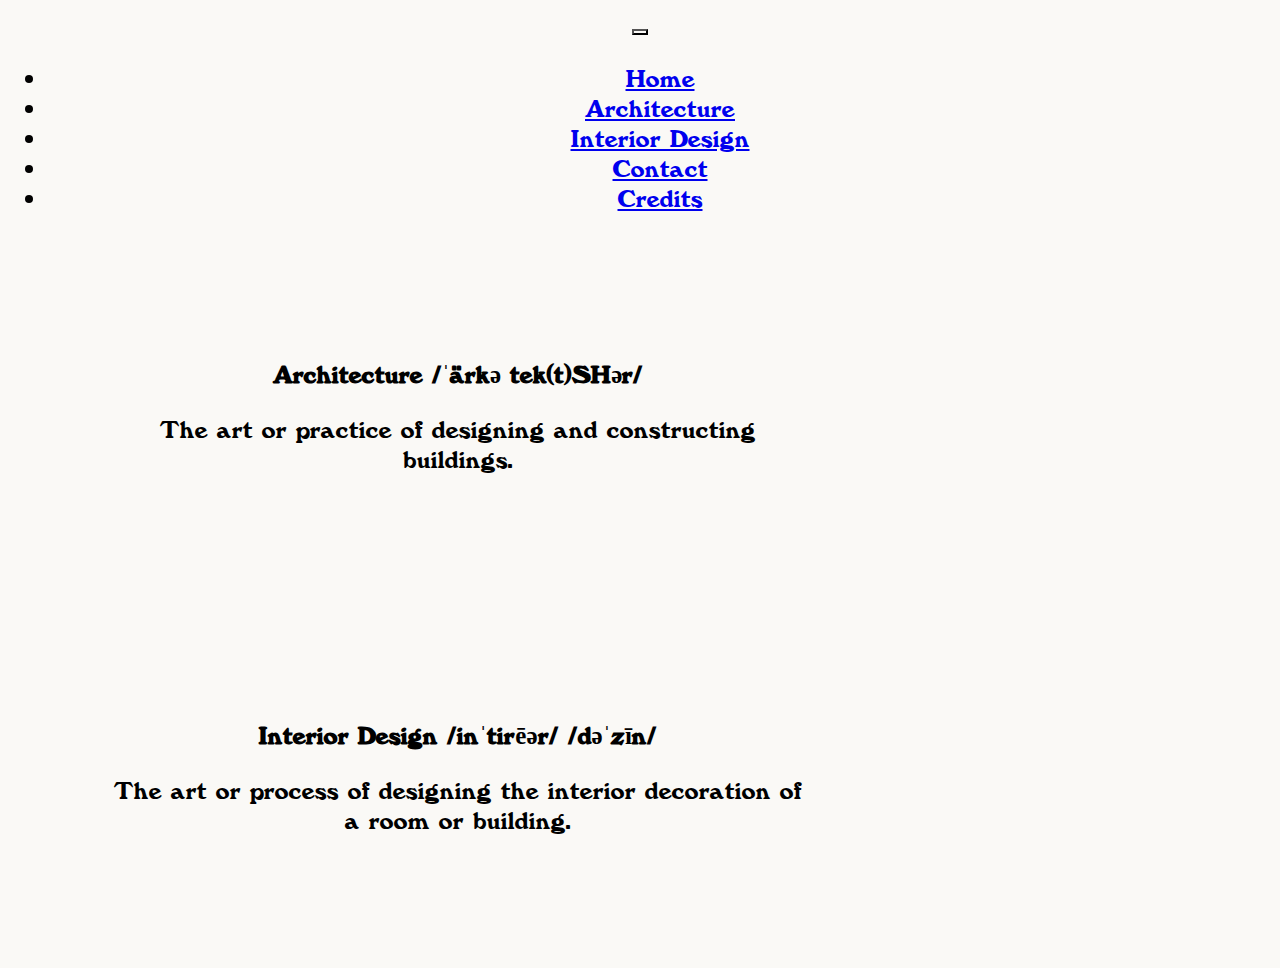
<file: index.html>
<!DOCTYPE html>
<html lang="eng">

    <head>
        <meta charset="utf-8">
        <meta nme="viewport" content="width=device-width, initial-scale=1">
        <title>Architecture and Interior Design</title>
        <link href="https://cdn.jsdelivr.net/npm/bootstrap@5.3.0-alpha1/dist/css/bootstrap.min.css" rel="stylesheet" integrity="sha384-GLhlTQ8iRABdZLl6O3oVMWSktQOp6b7In1Zl3/Jr59b6EGGoI1aFkw7cmDA6j6gD" crossorigin="anonymous">
        <link href="styles.css" rel="stylesheet">
    </head>

    <nav class="navbar navbar-expand-lg justify-content-center">
        <div class="container-fluid">
          <button class="navbar-toggler" type="button" data-bs-toggle="collapse" data-bs-target="#navbarSupportedContent" aria-controls="navbarSupportedContent" aria-expanded="false" aria-label="Toggle navigation">
            <span class="navbar-toggler-icon"></span>
          </button>
          <div class="collapse navbar-collapse justify-content-center" id="navbarSupportedContent">
            <ul class="navbar-nav mb-2 mb-lg-0">
                <li class="nav-item">
                <a class="nav-link active" aria-current="page" href="index.html">Home</a>
                </li>
                <li class="nav-item">
                <a class="nav-link" href="arch.html">Architecture</a>
                </li>
                </li>
                <li class="nav-item">
                <a class="nav-link" href="intdes.html">Interior Design</a>
                </li>
                <li class="nav=item">
                <a class="nav-link" href="contact.html">Contact</a>
                </li>
                </li>
                <li class="nav=item">
                <a class="nav-link" href="credits.html">Credits</a>
                </li>
            </ul>
          </div>
        </div>
    </nav>
    
  <body class="bg-color">
    <div class="container mx-auto home-padding" style="width:700px">
      <h2>Architecture
        <small class="text-muted fs-6">/ˈärkə tek(t)SHər/</small>
      </h2>
      <p>The art or practice of designing and constructing buildings.</p>
    </div>
    <div class="container mx-auto home-padding" style="width:700px">
      <h2>Interior Design
        <small class="text-muted fs-6">/inˈtirēər/ /dəˈzīn/ </small>
      </h2>
      <p>The art or process of designing the interior decoration of a room or building.</p>
    </div>

      <script src="https://cdn.jsdelivr.net/npm/bootstrap@5.3.0-alpha1/dist/js/bootstrap.bundle.min.js" integrity="sha384-w76AqPfDkMBDXo30jS1Sgez6pr3x5MlQ1ZAGC+nuZB+EYdgRZgiwxhTBTkF7CXvN" crossorigin="anonymous"></script>
      <script src="https://cdn.jsdelivr.net/npm/@popperjs/core@2.11.6/dist/umd/popper.min.js" integrity="sha384-oBqDVmMz9ATKxIep9tiCxS/Z9fNfEXiDAYTujMAeBAsjFuCZSmKbSSUnQlmh/jp3" crossorigin="anonymous"></script>
      <script src="https://cdn.jsdelivr.net/npm/bootstrap@5.3.0-alpha1/dist/js/bootstrap.min.js" integrity="sha384-mQ93GR66B00ZXjt0YO5KlohRA5SY2XofN4zfuZxLkoj1gXtW8ANNCe9d5Y3eG5eD" crossorigin="anonymous"></script>

  </body>
</html>
</file>
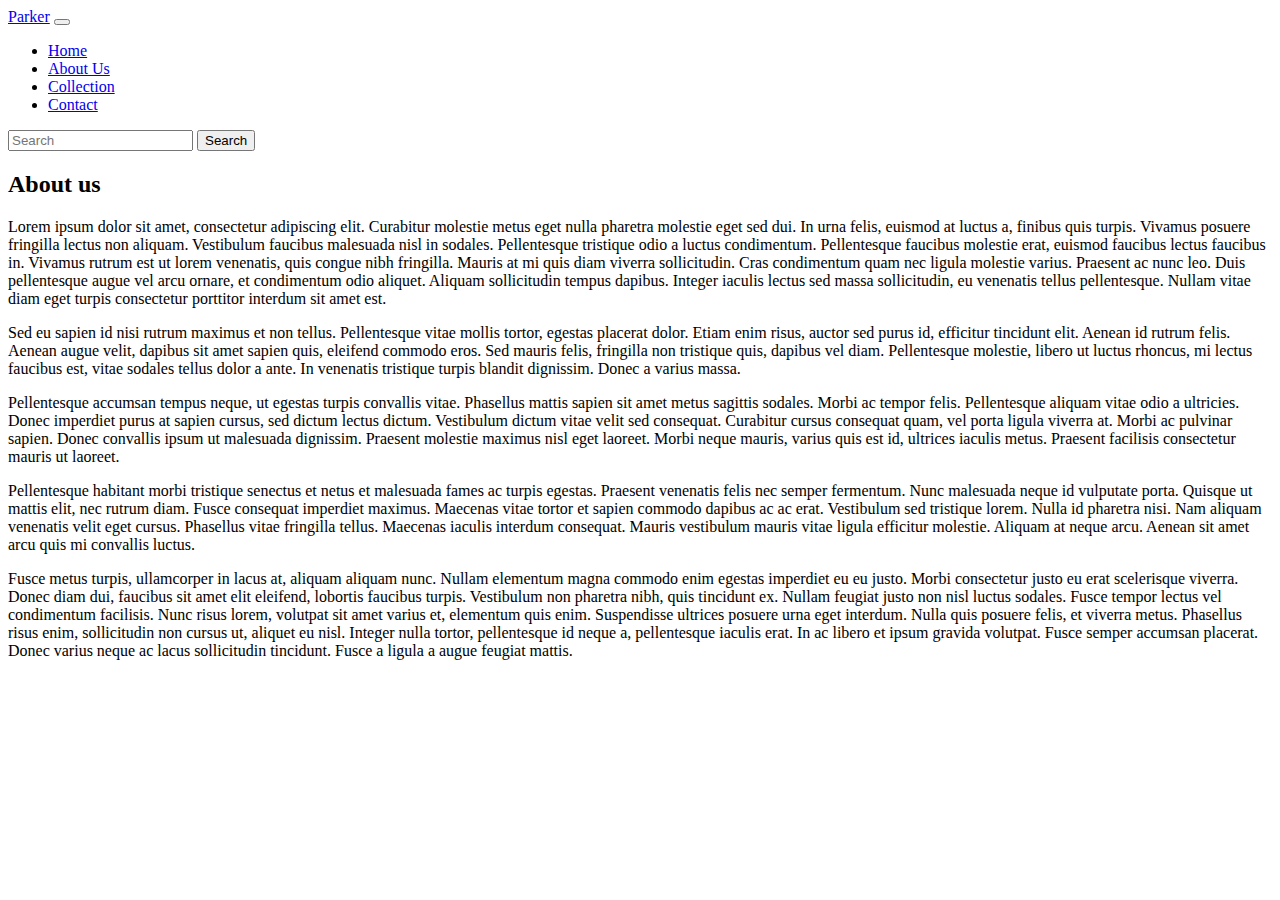
<file: aboutus.html>
<!DOCTYPE html>
<html lang="eng">
    <head>
        <meta charset="utf-8">
        <meta nme="viewport" content="width=device-width, initial-scale=1">
        <title>Exercise 6, 02/21/2023</title>
        <link href="https://cdn.jsdelivr.net/npm/bootstrap@5.3.0-alpha1/dist/css/bootstrap.min.css" rel="stylesheet" integrity="sha384-GLhlTQ8iRABdZLl6O3oVMWSktQOp6b7In1Zl3/Jr59b6EGGoI1aFkw7cmDA6j6gD" crossorigin="anonymous">
    </head>
    <nav class="navbar navbar-expand-lg bg-body-tertiary" data-bs-theme="dark">
        <div class="container-fluid">
          <a class="navbar-brand" href="index.html">Parker</a>
          <button class="navbar-toggler" type="button" data-bs-toggle="collapse" data-bs-target="#navbarSupportedContent" aria-controls="navbarSupportedContent" aria-expanded="false" aria-label="Toggle navigation">
            <span class="navbar-toggler-icon"></span>
          </button>
          <div class="collapse navbar-collapse" id="navbarSupportedContent">
            <ul class="navbar-nav me-auto mb-2 mb-lg-0">
              <li class="nav-item">
                <a class="nav-link" href="index.html">Home</a>
              </li>
              <li class="nav-item">
                <a class="nav-link active" aria-current="page" href="aboutus.html">About Us</a>
              </li>
              <li class="nav-item">
                <a class="nav-link" href="collection.html">Collection</a>
              </li>
              <li class="nav=item">
                <a class="nav-link" href="contact.html">Contact</a>
              </li>
            </ul>
            <form class="d-flex" role="search"> 
              <input class="form-control me-2" type="search" placeholder="Search" aria-label="Search">
              <button class="btn btn-outline-success" type="submit">Search</button>
            </form>
          </div>
        </div>
    </nav>
    <div class="container">
      <h2>About us</h2>
      <p>Lorem ipsum dolor sit amet, consectetur adipiscing elit. Curabitur molestie metus eget nulla pharetra molestie eget sed dui. In urna felis, euismod at luctus a, finibus quis turpis. Vivamus posuere fringilla lectus non aliquam. Vestibulum faucibus malesuada nisl in sodales. Pellentesque tristique odio a luctus condimentum. Pellentesque faucibus molestie erat, euismod faucibus lectus faucibus in. Vivamus rutrum est ut lorem venenatis, quis congue nibh fringilla. Mauris at mi quis diam viverra sollicitudin. Cras condimentum quam nec ligula molestie varius. Praesent ac nunc leo. Duis pellentesque augue vel arcu ornare, et condimentum odio aliquet. Aliquam sollicitudin tempus dapibus. Integer iaculis lectus sed massa sollicitudin, eu venenatis tellus pellentesque. Nullam vitae diam eget turpis consectetur porttitor interdum sit amet est.</p>

      <p>Sed eu sapien id nisi rutrum maximus et non tellus. Pellentesque vitae mollis tortor, egestas placerat dolor. Etiam enim risus, auctor sed purus id, efficitur tincidunt elit. Aenean id rutrum felis. Aenean augue velit, dapibus sit amet sapien quis, eleifend commodo eros. Sed mauris felis, fringilla non tristique quis, dapibus vel diam. Pellentesque molestie, libero ut luctus rhoncus, mi lectus faucibus est, vitae sodales tellus dolor a ante. In venenatis tristique turpis blandit dignissim. Donec a varius massa.</p>
            
      <p>Pellentesque accumsan tempus neque, ut egestas turpis convallis vitae. Phasellus mattis sapien sit amet metus sagittis sodales. Morbi ac tempor felis. Pellentesque aliquam vitae odio a ultricies. Donec imperdiet purus at sapien cursus, sed dictum lectus dictum. Vestibulum dictum vitae velit sed consequat. Curabitur cursus consequat quam, vel porta ligula viverra at. Morbi ac pulvinar sapien. Donec convallis ipsum ut malesuada dignissim. Praesent molestie maximus nisl eget laoreet. Morbi neque mauris, varius quis est id, ultrices iaculis metus. Praesent facilisis consectetur mauris ut laoreet.</p>
            
      <p>Pellentesque habitant morbi tristique senectus et netus et malesuada fames ac turpis egestas. Praesent venenatis felis nec semper fermentum. Nunc malesuada neque id vulputate porta. Quisque ut mattis elit, nec rutrum diam. Fusce consequat imperdiet maximus. Maecenas vitae tortor et sapien commodo dapibus ac ac erat. Vestibulum sed tristique lorem. Nulla id pharetra nisi. Nam aliquam venenatis velit eget cursus. Phasellus vitae fringilla tellus. Maecenas iaculis interdum consequat. Mauris vestibulum mauris vitae ligula efficitur molestie. Aliquam at neque arcu. Aenean sit amet arcu quis mi convallis luctus.</p>
            
      <p>Fusce metus turpis, ullamcorper in lacus at, aliquam aliquam nunc. Nullam elementum magna commodo enim egestas imperdiet eu eu justo. Morbi consectetur justo eu erat scelerisque viverra. Donec diam dui, faucibus sit amet elit eleifend, lobortis faucibus turpis. Vestibulum non pharetra nibh, quis tincidunt ex. Nullam feugiat justo non nisl luctus sodales. Fusce tempor lectus vel condimentum facilisis. Nunc risus lorem, volutpat sit amet varius et, elementum quis enim. Suspendisse ultrices posuere urna eget interdum. Nulla quis posuere felis, et viverra metus. Phasellus risus enim, sollicitudin non cursus ut, aliquet eu nisl. Integer nulla tortor, pellentesque id neque a, pellentesque iaculis erat. In ac libero et ipsum gravida volutpat. Fusce semper accumsan placerat. Donec varius neque ac lacus sollicitudin tincidunt. Fusce a ligula a augue feugiat mattis.</p>

      <script src="https://cdn.jsdelivr.net/npm/bootstrap@5.3.0-alpha1/dist/js/bootstrap.bundle.min.js" integrity="sha384-w76AqPfDkMBDXo30jS1Sgez6pr3x5MlQ1ZAGC+nuZB+EYdgRZgiwxhTBTkF7CXvN" crossorigin="anonymous"></script>
      <script src="https://cdn.jsdelivr.net/npm/@popperjs/core@2.11.6/dist/umd/popper.min.js" integrity="sha384-oBqDVmMz9ATKxIep9tiCxS/Z9fNfEXiDAYTujMAeBAsjFuCZSmKbSSUnQlmh/jp3" crossorigin="anonymous"></script>
      <script src="https://cdn.jsdelivr.net/npm/bootstrap@5.3.0-alpha1/dist/js/bootstrap.min.js" integrity="sha384-mQ93GR66B00ZXjt0YO5KlohRA5SY2XofN4zfuZxLkoj1gXtW8ANNCe9d5Y3eG5eD" crossorigin="anonymous"></script>
    </div>
</html>
</file>
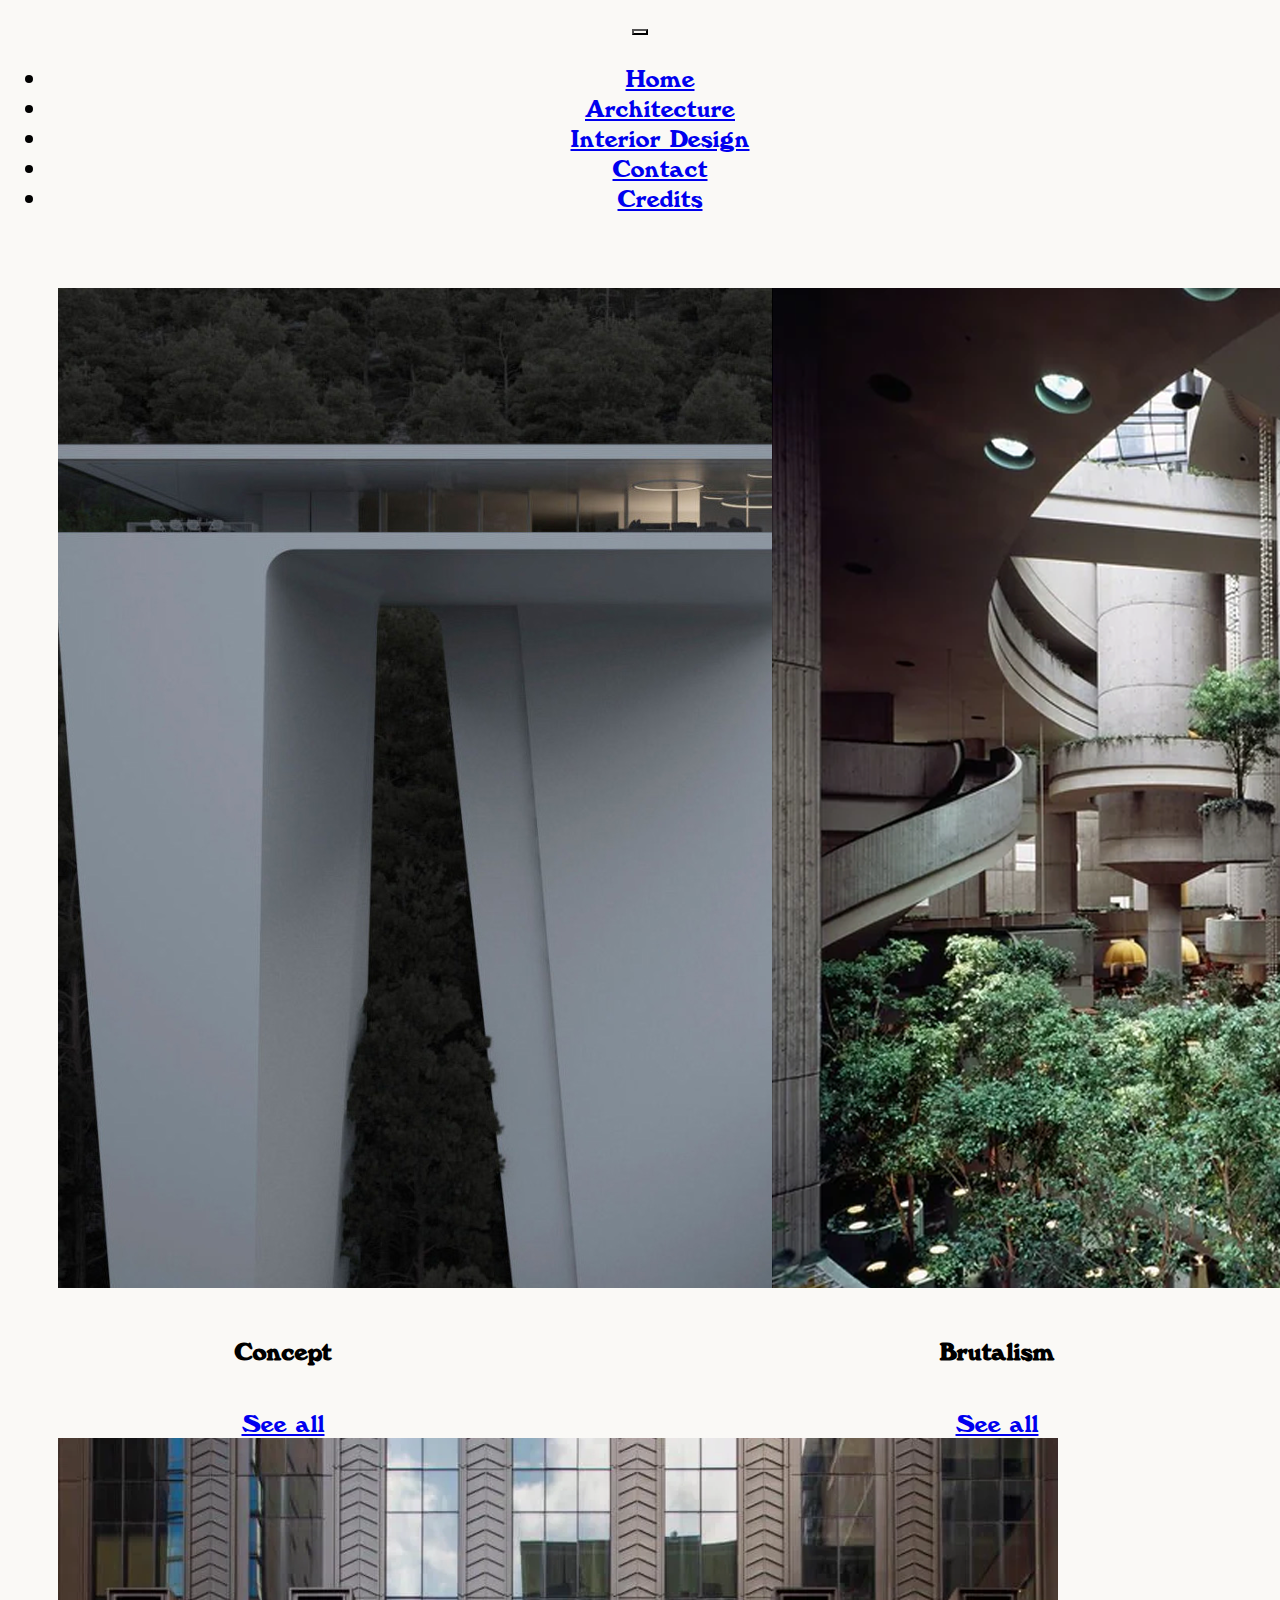
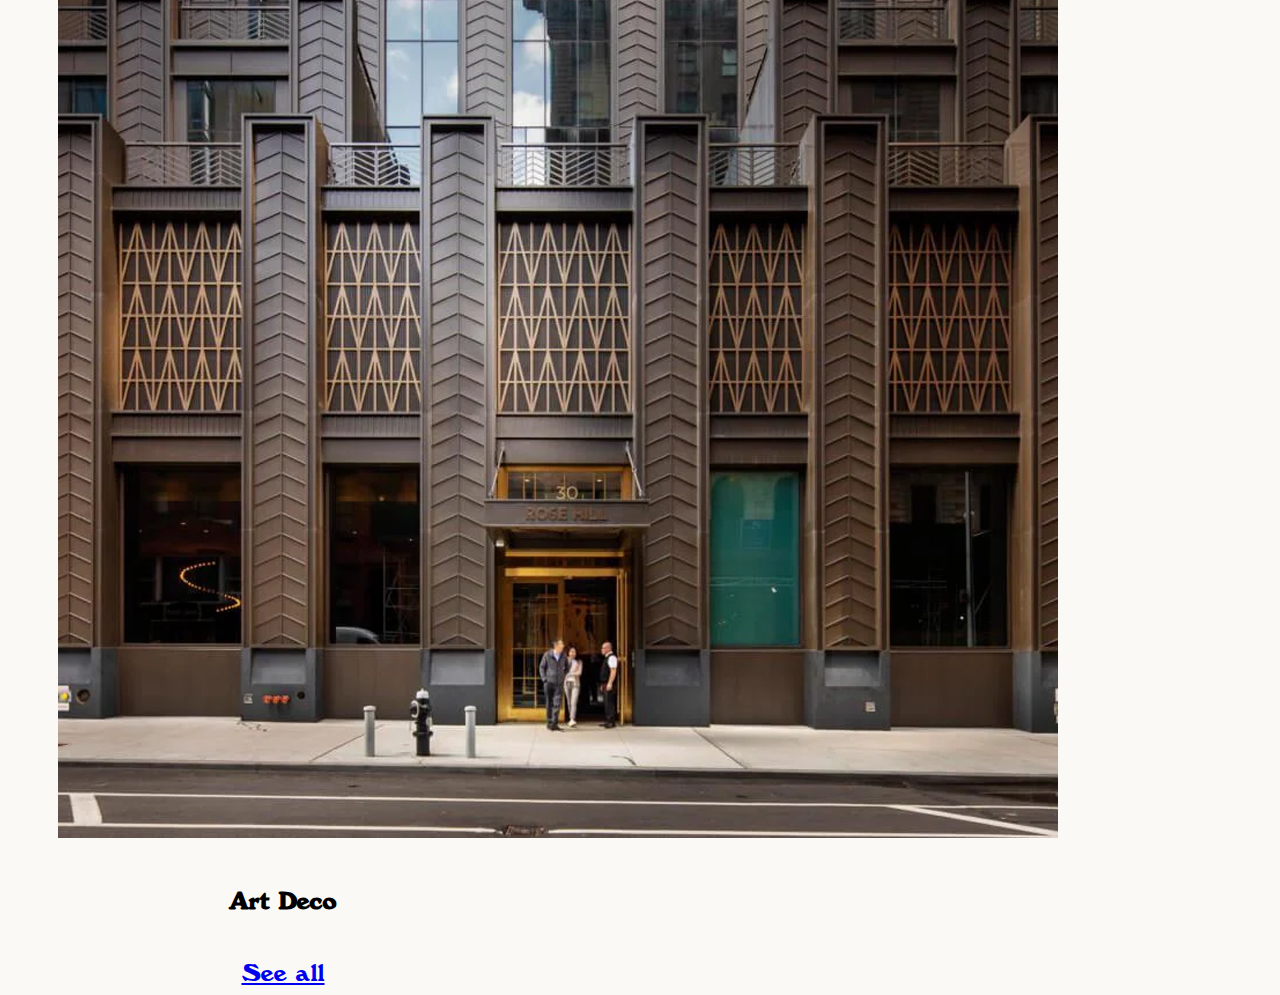
<file: arch.html>
<!DOCTYPE html>
<html lang="eng">

    <head>
        <meta charset="utf-8">
        <meta nme="viewport" content="width=device-width, initial-scale=1">
        <title>Architecture and Interior Design</title>
        <link href="https://cdn.jsdelivr.net/npm/bootstrap@5.3.0-alpha1/dist/css/bootstrap.min.css" rel="stylesheet" integrity="sha384-GLhlTQ8iRABdZLl6O3oVMWSktQOp6b7In1Zl3/Jr59b6EGGoI1aFkw7cmDA6j6gD" crossorigin="anonymous">
        <link href="styles.css" rel="stylesheet">
    </head>

    <nav class="navbar navbar-expand-lg justify-content-center">
        <div class="container-fluid">
          <button class="navbar-toggler" type="button" data-bs-toggle="collapse" data-bs-target="#navbarSupportedContent" aria-controls="navbarSupportedContent" aria-expanded="false" aria-label="Toggle navigation">
            <span class="navbar-toggler-icon"></span>
          </button>
          <div class="collapse navbar-collapse justify-content-center" id="navbarSupportedContent">
            <ul class="navbar-nav mb-2 mb-lg-0">
                <li class="nav-item">
                <a class="nav-link" aria-current="page" href="index.html">Home</a>
                </li>
                <li class="nav-item">
                <a class="nav-link active" aria-current="page" href="arch.html">Architecture</a>
                </li>
                </li>
                <li class="nav-item">
                <a class="nav-link" href="intdes.html">Interior Design</a>
                </li>
                <li class="nav=item">
                <a class="nav-link" href="contact.html">Contact</a>
                </li>
                <li class="nav=item">
                  <a class="nav-link" href="credits.html">Credits</a>
                </li>
            </ul>
          </div>
        </div>
      </div>
    </nav>
    
  <body class="bg-color">
<!--concept-->
    <div style="padding-left: 50px; padding-top: 50px;">
      <div class="card container-fluid" style="width: 18rem; float: left;">
        <img src="pics/arch/putin-house/1.jpg" class="card-img-top" alt="Modern Architecture">
        <div class="card-body">
          <h5 class="card-title" style="">Concept</h5>
          <a href="concept.html" class="btn btn-dark">See all</a>
        </div>
      </div>
<!--brutalism-->
    <div style="padding-right: 50px;">
      <div class="card container-fluid" style="width:18rem; float:right;">
        <img src="pics/arch/brutatlism/1.png" class="card-img-top" alt="Brutalist Architecture">
        <div class="card-body">
          <h5 class="card-title" style="">Brutalism</h5>
          <a href="brutalism.html" class="btn btn-dark">See all</a>
        </div>
      </div>
    </div>
<!--art deco-->
      <div class="card container-fluid" style="width: 18rem; float: center;">
        <img src="pics/arch/artdeco/1.png" class="card-img-top" alt="Modern Architecture">
        <div class="card-body">
          <h5 class="card-title" style="">Art Deco</h5>
          <a href="artdeco.html" class="btn btn-dark">See all</a>
        </div>
      </div>

      <script src="https://cdn.jsdelivr.net/npm/bootstrap@5.3.0-alpha1/dist/js/bootstrap.bundle.min.js" integrity="sha384-w76AqPfDkMBDXo30jS1Sgez6pr3x5MlQ1ZAGC+nuZB+EYdgRZgiwxhTBTkF7CXvN" crossorigin="anonymous"></script>
      <script src="https://cdn.jsdelivr.net/npm/@popperjs/core@2.11.6/dist/umd/popper.min.js" integrity="sha384-oBqDVmMz9ATKxIep9tiCxS/Z9fNfEXiDAYTujMAeBAsjFuCZSmKbSSUnQlmh/jp3" crossorigin="anonymous"></script>
      <script src="https://cdn.jsdelivr.net/npm/bootstrap@5.3.0-alpha1/dist/js/bootstrap.min.js" integrity="sha384-mQ93GR66B00ZXjt0YO5KlohRA5SY2XofN4zfuZxLkoj1gXtW8ANNCe9d5Y3eG5eD" crossorigin="anonymous"></script>
  </body>
</html>
</file>
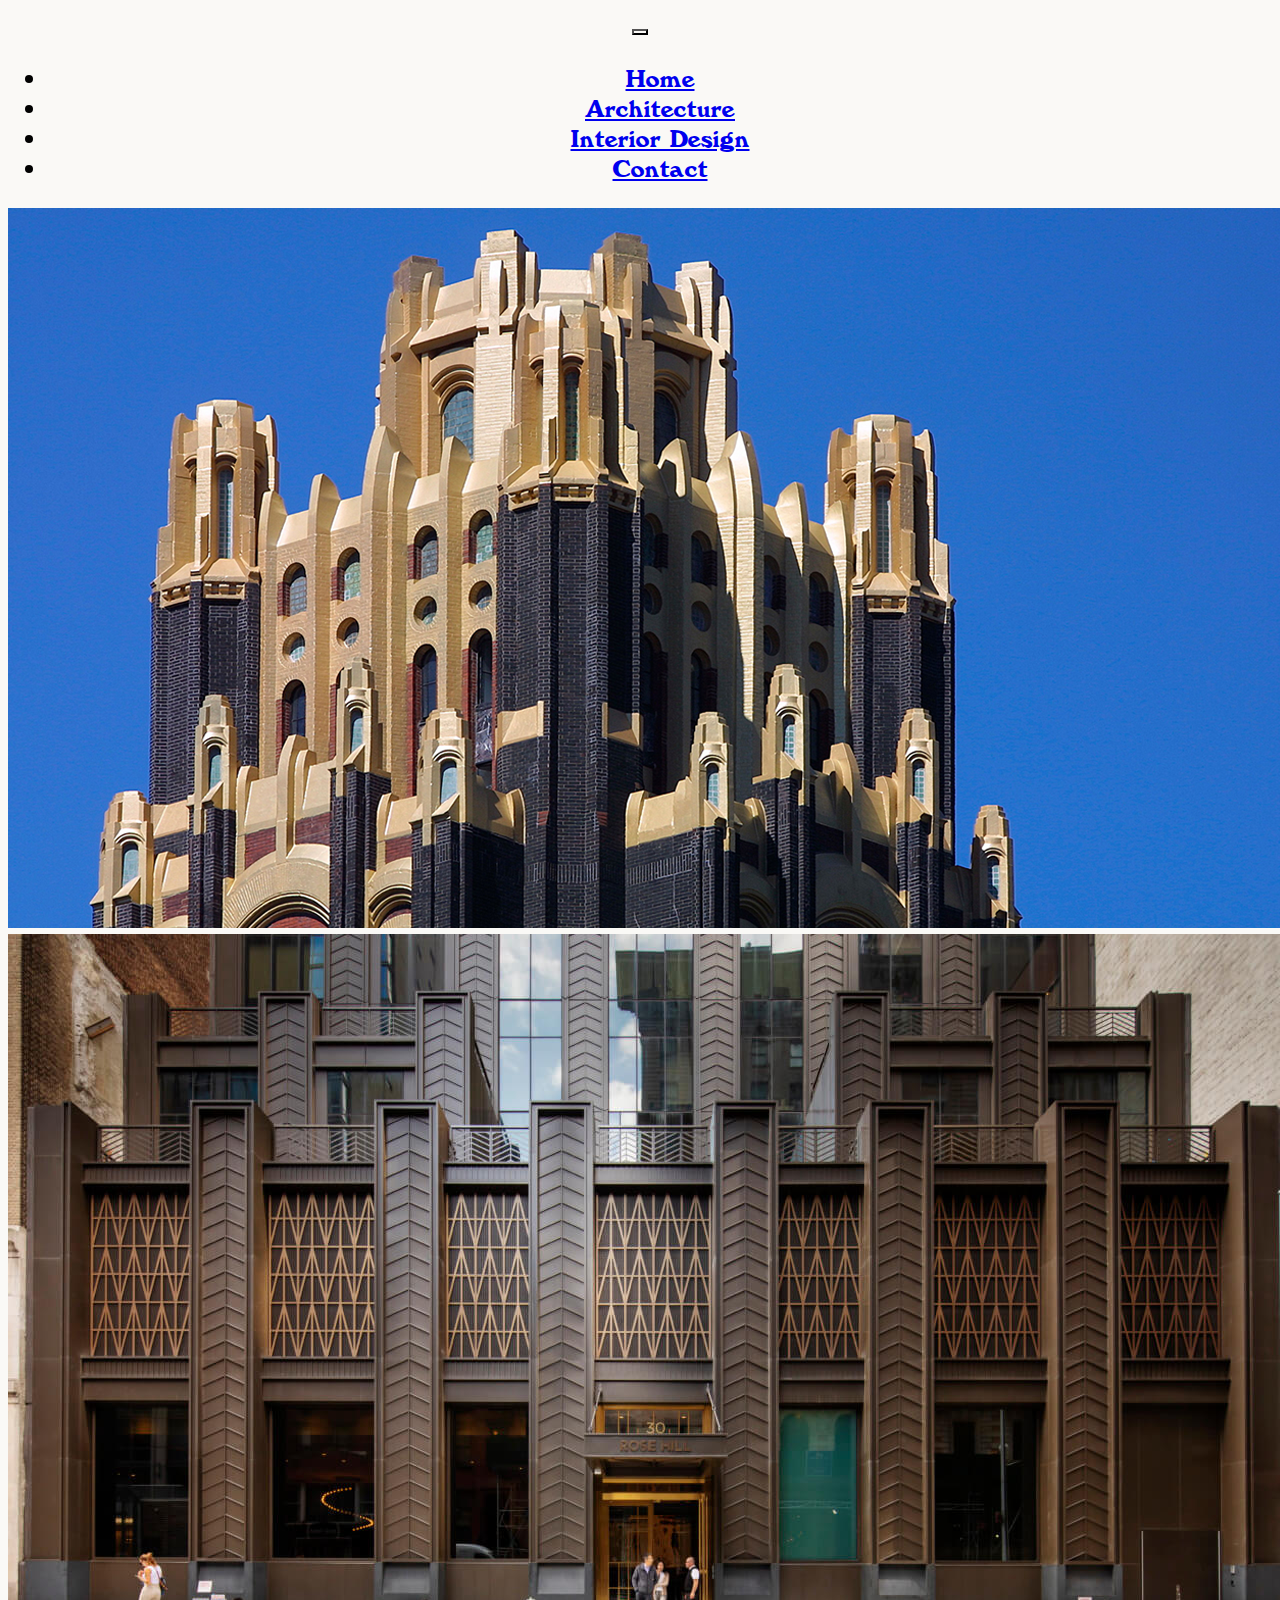
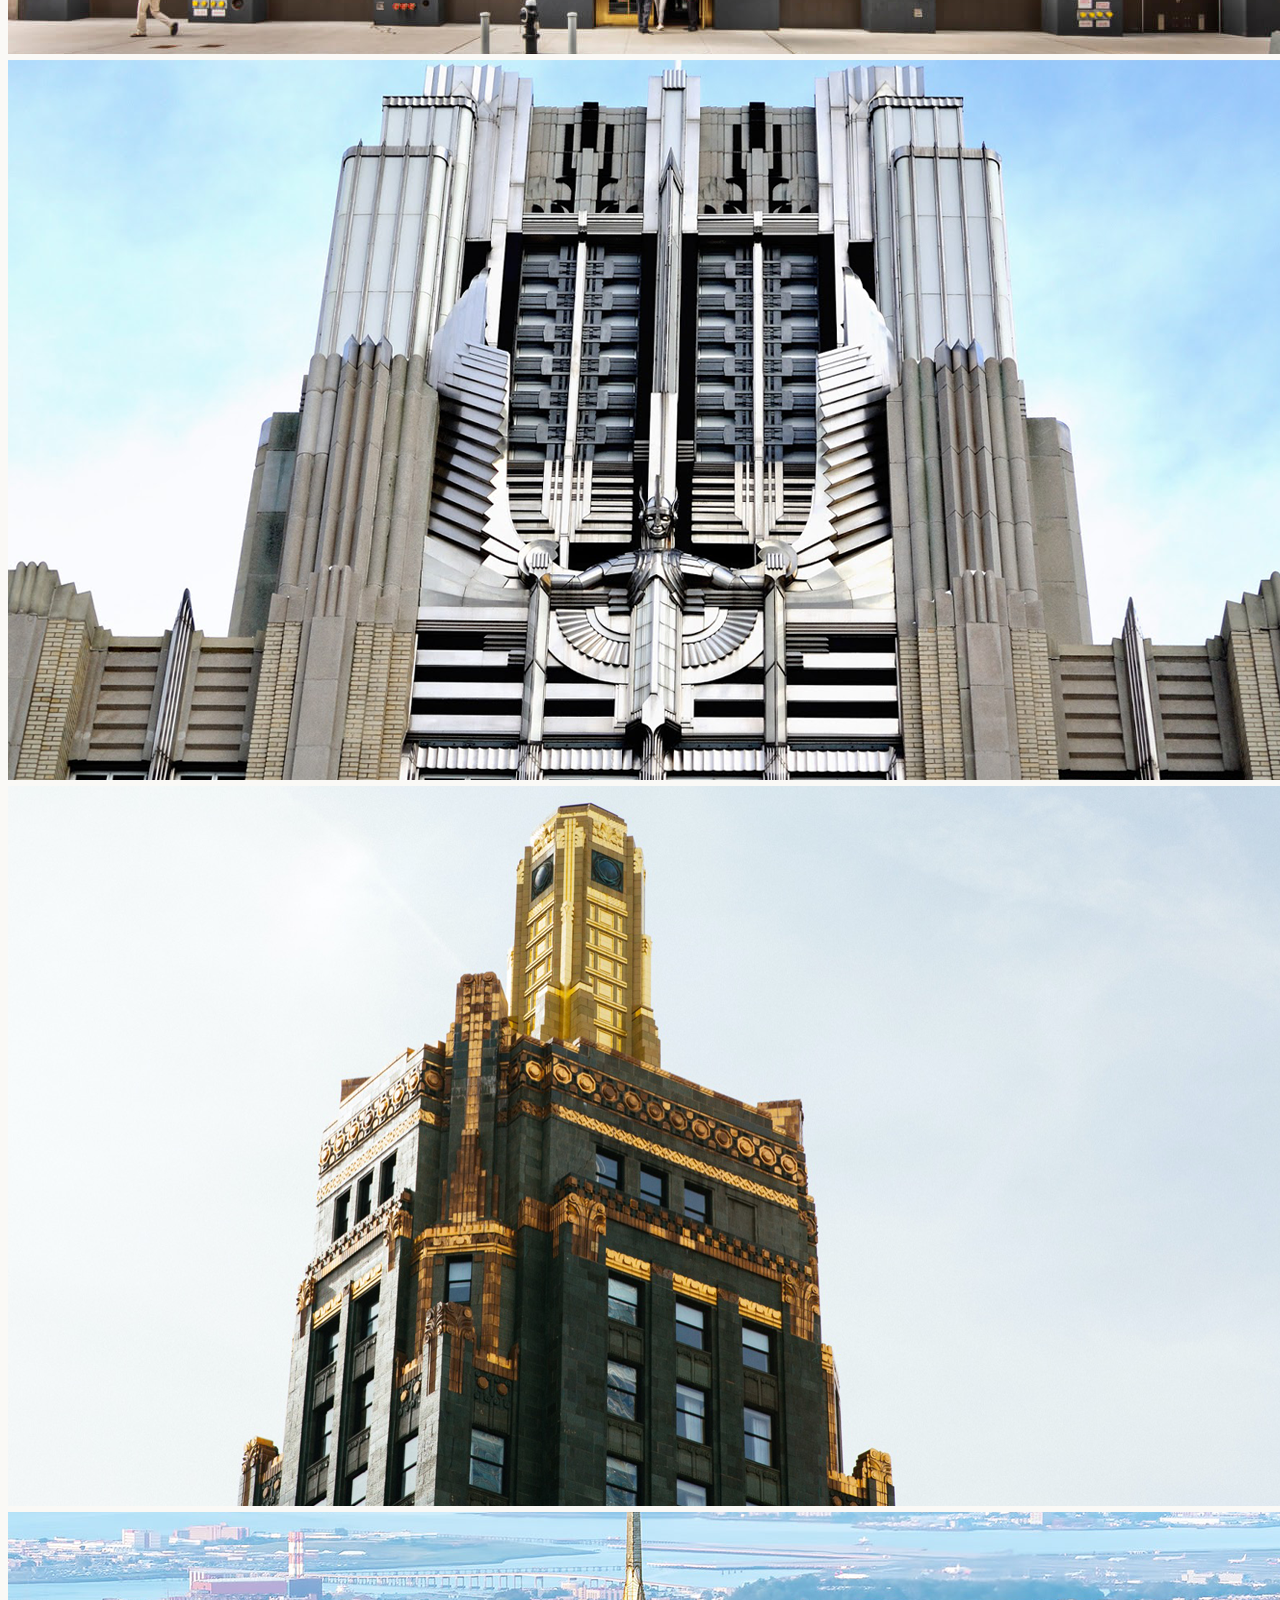
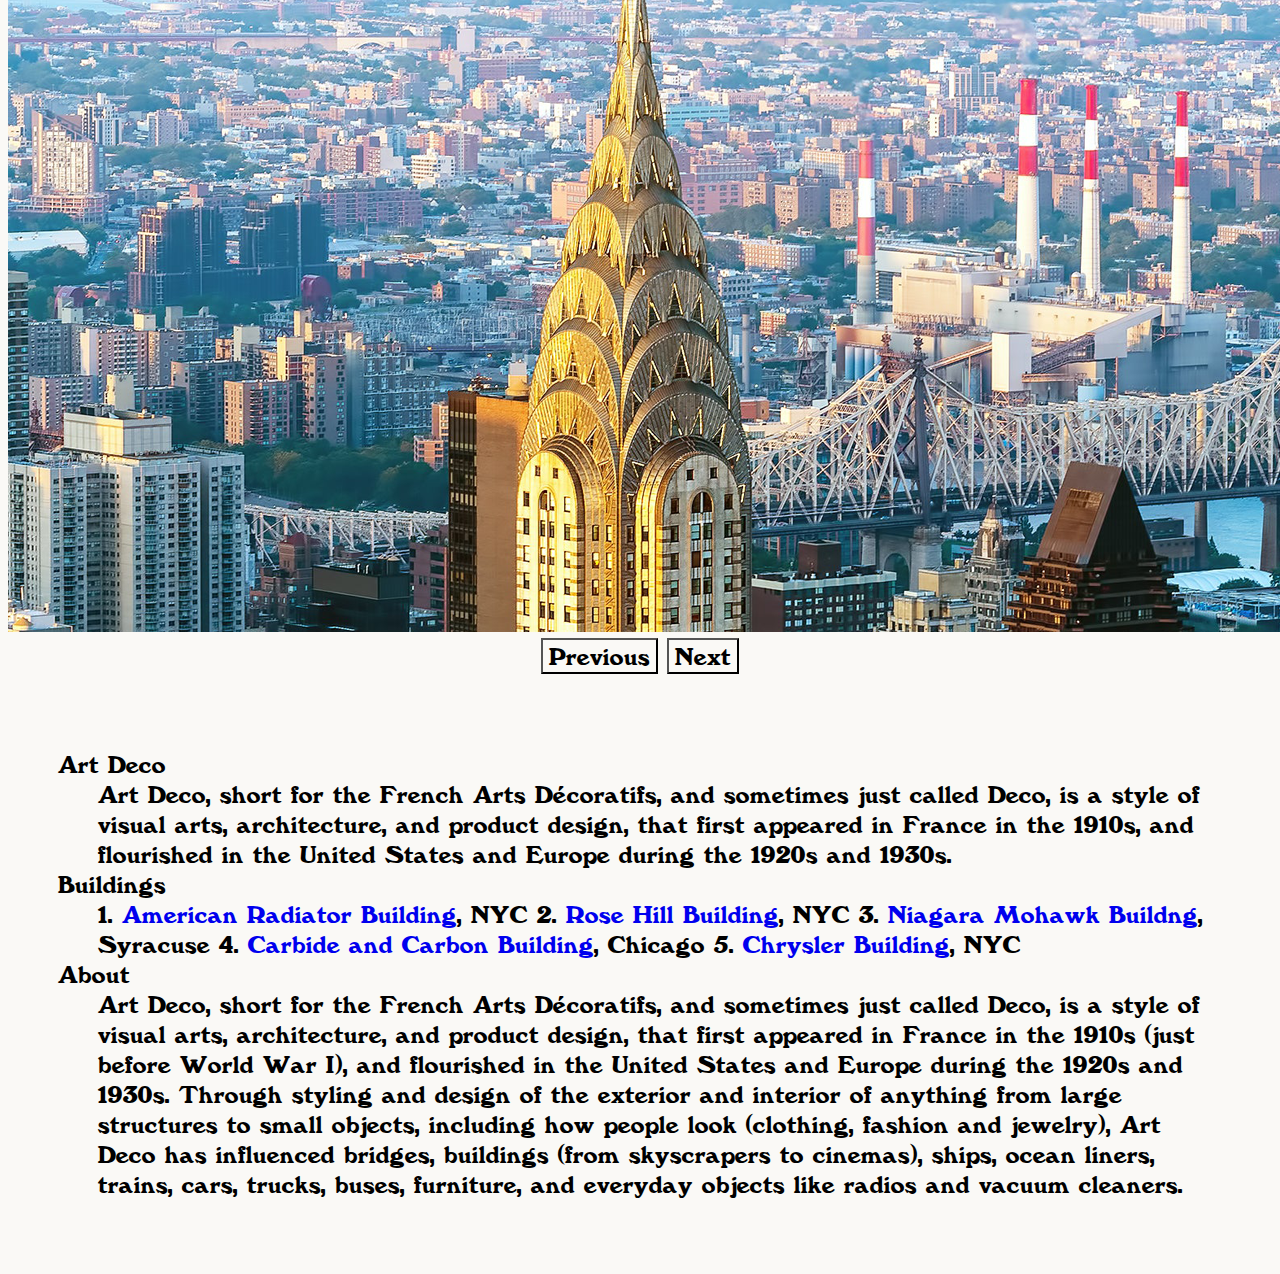
<file: artdeco.html>
<!DOCTYPE html>
<html lang="eng">

    <head>
        <meta charset="utf-8">
        <meta nme="viewport" content="width=device-width, initial-scale=1">
        <title>Architecture and Interior Design</title>
        <link href="https://cdn.jsdelivr.net/npm/bootstrap@5.3.0-alpha1/dist/css/bootstrap.min.css" rel="stylesheet" integrity="sha384-GLhlTQ8iRABdZLl6O3oVMWSktQOp6b7In1Zl3/Jr59b6EGGoI1aFkw7cmDA6j6gD" crossorigin="anonymous">
        <link href="styles.css" rel="stylesheet">
    </head>

    <nav class="navbar navbar-expand-lg justify-content-center">
        <div class="container-fluid">
          <button class="navbar-toggler" type="button" data-bs-toggle="collapse" data-bs-target="#navbarSupportedContent" aria-controls="navbarSupportedContent" aria-expanded="false" aria-label="Toggle navigation">
            <span class="navbar-toggler-icon"></span>
          </button>
          <div class="collapse navbar-collapse justify-content-center" id="navbarSupportedContent">
            <ul class="navbar-nav mb-2 mb-lg-0">
                <li class="nav-item">
                <a class="nav-link" href="index.html">Home</a>
                </li>
                <li class="nav-item">
                <a class="nav-link" href="arch.html">Architecture</a>
                </li>
                </li>
                <li class="nav-item">
                <a class="nav-link" href="intdes.html">Interior Design</a>
                </li>
                <li class="nav=item">
                <a class="nav-link" href="contact.html">Contact</a>
                </li>
            </ul>
          </div>
        </div>
      </div>
    </nav>
    
  <body class="bg-color">

    <div id="carouselExample" class="carousel slide">
      <div class="carousel-inner">
        <div class="carousel-item active">
          <img src="pics/arch/artdeco/2.png" class="d-block w-100" alt="American Radiator Building">
        </div>
        <div class="carousel-item">
          <img src="pics/arch/artdeco/3.png" class="d-block w-100" alt="Rose Hill Building">
        </div>
        <div class="carousel-item">
          <img src="pics/arch/artdeco/4.png" class="d-block w-100" alt="Niagara Mohawk Building">
        </div>
        <div class="carousel-item">
          <img src="pics/arch/artdeco/5.png" class="d-block w-100" alt="Carbide and Carbon Building">
        </div>
        <div class="carousel-item">
          <img src="pics/arch/artdeco/6.png" class="d-block w-100" alt="Chrysler Building">
        </div>
      </div>
      <button class="carousel-control-prev" type="button" data-bs-target="#carouselExample" data-bs-slide="prev">
        <span class="carousel-control-prev-icon" aria-hidden="true"></span>
        <span class="visually-hidden">Previous</span>
      </button>
      <button class="carousel-control-next" type="button" data-bs-target="#carouselExample" data-bs-slide="next">
        <span class="carousel-control-next-icon" aria-hidden="true"></span>
        <span class="visually-hidden">Next</span>
      </button>
    </div>

    <dl class="row" style="padding: 50px; float: center">
      <dt class="col-sm-3 desc">Art Deco</dt>
      <dd class="col-sm-9 desc">Art Deco, short for the French Arts Décoratifs, and sometimes just called Deco, is a style of visual arts, architecture, and product design, that first appeared in France in the 1910s, and flourished in the United States and Europe during the 1920s and 1930s.</dd>
    
      <dt class="col-sm-3 desc">Buildings</dt>
      <dd class="col-sm-9 desc">1. <a href="https://en.wikipedia.org/wiki/American_Radiator_Building" target="_blank" style="text-decoration: none;">American Radiator Building</a>, NYC 2. <a href="https://rosehill.nyc/" target="_blank" style="text-decoration: none;">Rose Hill Building</a>, NYC 3. <a href="https://en.wikipedia.org/wiki/Niagara_Mohawk_Building" target="_blank" style="text-decoration: none;">Niagara Mohawk Buildng</a>, Syracuse 4. <a href="https://en.wikipedia.org/wiki/Carbide_%26_Carbon_Building" target="_blank" style="text-decoration: none;">Carbide and Carbon Building</a>, Chicago 5. <a href="https://en.wikipedia.org/wiki/Chrysler_Building" target="_blank" style="text-decoration: none;">Chrysler Building</a>, NYC</dd>

      <dt class="col-sm-3 desc">About</dt>
      <dd class="col-sm-9 desc">Art Deco, short for the French Arts Décoratifs, and sometimes just called Deco, is a style of visual arts, architecture, and product design, that first appeared in France in the 1910s (just before World War I), and flourished in the United States and Europe during the 1920s and 1930s. Through styling and design of the exterior and interior of anything from large structures to small objects, including how people look (clothing, fashion and jewelry), Art Deco has influenced bridges, buildings (from skyscrapers to cinemas), ships, ocean liners, trains, cars, trucks, buses, furniture, and everyday objects like radios and vacuum cleaners.</dd>

    </dl>

      <script src="https://cdn.jsdelivr.net/npm/bootstrap@5.3.0-alpha1/dist/js/bootstrap.bundle.min.js" integrity="sha384-w76AqPfDkMBDXo30jS1Sgez6pr3x5MlQ1ZAGC+nuZB+EYdgRZgiwxhTBTkF7CXvN" crossorigin="anonymous"></script>
      <script src="https://cdn.jsdelivr.net/npm/@popperjs/core@2.11.6/dist/umd/popper.min.js" integrity="sha384-oBqDVmMz9ATKxIep9tiCxS/Z9fNfEXiDAYTujMAeBAsjFuCZSmKbSSUnQlmh/jp3" crossorigin="anonymous"></script>
      <script src="https://cdn.jsdelivr.net/npm/bootstrap@5.3.0-alpha1/dist/js/bootstrap.min.js" integrity="sha384-mQ93GR66B00ZXjt0YO5KlohRA5SY2XofN4zfuZxLkoj1gXtW8ANNCe9d5Y3eG5eD" crossorigin="anonymous"></script>

  </body>
</html>
</file>
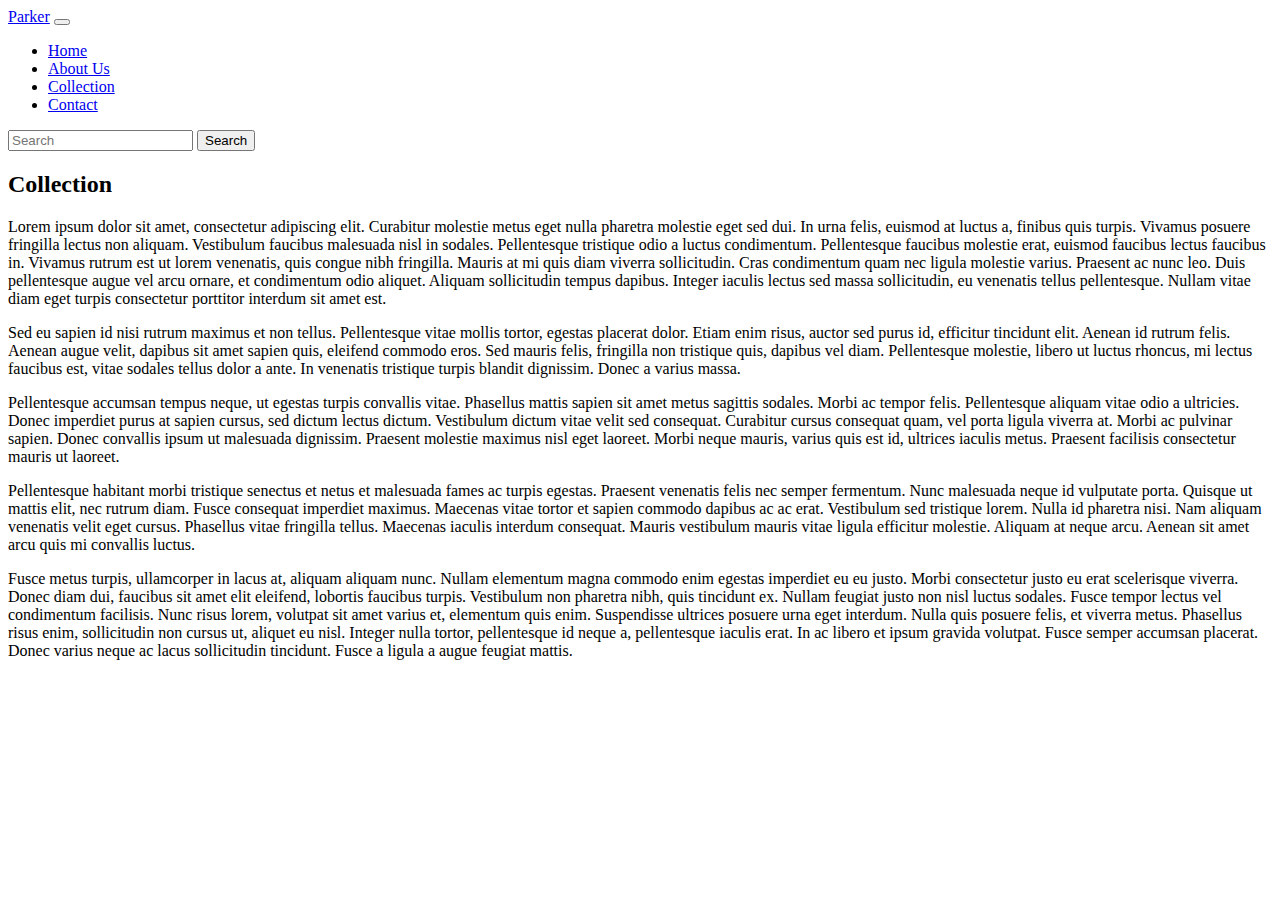
<file: collection.html>
<!DOCTYPE html>
<html lang="eng">
    <head>
        <meta charset="utf-8">
        <meta nme="viewport" content="width=device-width, initial-scale=1">
        <title>Exercise 6, 02/21/2023</title>
        <link href="https://cdn.jsdelivr.net/npm/bootstrap@5.3.0-alpha1/dist/css/bootstrap.min.css" rel="stylesheet" integrity="sha384-GLhlTQ8iRABdZLl6O3oVMWSktQOp6b7In1Zl3/Jr59b6EGGoI1aFkw7cmDA6j6gD" crossorigin="anonymous">
    </head>
    <nav class="navbar navbar-expand-lg bg-body-tertiary" data-bs-theme="dark">
        <div class="container-fluid">
          <a class="navbar-brand" href="index.html">Parker</a>
          <button class="navbar-toggler" type="button" data-bs-toggle="collapse" data-bs-target="#navbarSupportedContent" aria-controls="navbarSupportedContent" aria-expanded="false" aria-label="Toggle navigation">
            <span class="navbar-toggler-icon"></span>
          </button>
          <div class="collapse navbar-collapse" id="navbarSupportedContent">
            <ul class="navbar-nav me-auto mb-2 mb-lg-0">
                <li class="nav-item">
                    <a class="nav-link" href="index.html">Home</a>
                  </li>
                  <li class="nav-item">
                    <a class="nav-link" href="aboutus.html">About Us</a>
                  </li>
                  <li class="nav-item">
                    <a class="nav-link active" aria-current="page" href="collection.html">Collection</a>
                  </li>
                  <li class="nav=item">
                    <a class="nav-link" href="contact.html">Contact</a>
                  </li>
            </ul>
            <form class="d-flex" role="search"> 
              <input class="form-control me-2" type="search" placeholder="Search" aria-label="Search">
              <button class="btn btn-outline-success" type="submit">Search</button>
            </form>
          </div>
        </div>
    </nav>
    <div class="container">
      <h2>Collection</h2>
      <p>Lorem ipsum dolor sit amet, consectetur adipiscing elit. Curabitur molestie metus eget nulla pharetra molestie eget sed dui. In urna felis, euismod at luctus a, finibus quis turpis. Vivamus posuere fringilla lectus non aliquam. Vestibulum faucibus malesuada nisl in sodales. Pellentesque tristique odio a luctus condimentum. Pellentesque faucibus molestie erat, euismod faucibus lectus faucibus in. Vivamus rutrum est ut lorem venenatis, quis congue nibh fringilla. Mauris at mi quis diam viverra sollicitudin. Cras condimentum quam nec ligula molestie varius. Praesent ac nunc leo. Duis pellentesque augue vel arcu ornare, et condimentum odio aliquet. Aliquam sollicitudin tempus dapibus. Integer iaculis lectus sed massa sollicitudin, eu venenatis tellus pellentesque. Nullam vitae diam eget turpis consectetur porttitor interdum sit amet est.</p>

      <p>Sed eu sapien id nisi rutrum maximus et non tellus. Pellentesque vitae mollis tortor, egestas placerat dolor. Etiam enim risus, auctor sed purus id, efficitur tincidunt elit. Aenean id rutrum felis. Aenean augue velit, dapibus sit amet sapien quis, eleifend commodo eros. Sed mauris felis, fringilla non tristique quis, dapibus vel diam. Pellentesque molestie, libero ut luctus rhoncus, mi lectus faucibus est, vitae sodales tellus dolor a ante. In venenatis tristique turpis blandit dignissim. Donec a varius massa.</p>
            
      <p>Pellentesque accumsan tempus neque, ut egestas turpis convallis vitae. Phasellus mattis sapien sit amet metus sagittis sodales. Morbi ac tempor felis. Pellentesque aliquam vitae odio a ultricies. Donec imperdiet purus at sapien cursus, sed dictum lectus dictum. Vestibulum dictum vitae velit sed consequat. Curabitur cursus consequat quam, vel porta ligula viverra at. Morbi ac pulvinar sapien. Donec convallis ipsum ut malesuada dignissim. Praesent molestie maximus nisl eget laoreet. Morbi neque mauris, varius quis est id, ultrices iaculis metus. Praesent facilisis consectetur mauris ut laoreet.</p>
            
      <p>Pellentesque habitant morbi tristique senectus et netus et malesuada fames ac turpis egestas. Praesent venenatis felis nec semper fermentum. Nunc malesuada neque id vulputate porta. Quisque ut mattis elit, nec rutrum diam. Fusce consequat imperdiet maximus. Maecenas vitae tortor et sapien commodo dapibus ac ac erat. Vestibulum sed tristique lorem. Nulla id pharetra nisi. Nam aliquam venenatis velit eget cursus. Phasellus vitae fringilla tellus. Maecenas iaculis interdum consequat. Mauris vestibulum mauris vitae ligula efficitur molestie. Aliquam at neque arcu. Aenean sit amet arcu quis mi convallis luctus.</p>
            
      <p>Fusce metus turpis, ullamcorper in lacus at, aliquam aliquam nunc. Nullam elementum magna commodo enim egestas imperdiet eu eu justo. Morbi consectetur justo eu erat scelerisque viverra. Donec diam dui, faucibus sit amet elit eleifend, lobortis faucibus turpis. Vestibulum non pharetra nibh, quis tincidunt ex. Nullam feugiat justo non nisl luctus sodales. Fusce tempor lectus vel condimentum facilisis. Nunc risus lorem, volutpat sit amet varius et, elementum quis enim. Suspendisse ultrices posuere urna eget interdum. Nulla quis posuere felis, et viverra metus. Phasellus risus enim, sollicitudin non cursus ut, aliquet eu nisl. Integer nulla tortor, pellentesque id neque a, pellentesque iaculis erat. In ac libero et ipsum gravida volutpat. Fusce semper accumsan placerat. Donec varius neque ac lacus sollicitudin tincidunt. Fusce a ligula a augue feugiat mattis.</p>

      <script src="https://cdn.jsdelivr.net/npm/bootstrap@5.3.0-alpha1/dist/js/bootstrap.bundle.min.js" integrity="sha384-w76AqPfDkMBDXo30jS1Sgez6pr3x5MlQ1ZAGC+nuZB+EYdgRZgiwxhTBTkF7CXvN" crossorigin="anonymous"></script>
      <script src="https://cdn.jsdelivr.net/npm/@popperjs/core@2.11.6/dist/umd/popper.min.js" integrity="sha384-oBqDVmMz9ATKxIep9tiCxS/Z9fNfEXiDAYTujMAeBAsjFuCZSmKbSSUnQlmh/jp3" crossorigin="anonymous"></script>
      <script src="https://cdn.jsdelivr.net/npm/bootstrap@5.3.0-alpha1/dist/js/bootstrap.min.js" integrity="sha384-mQ93GR66B00ZXjt0YO5KlohRA5SY2XofN4zfuZxLkoj1gXtW8ANNCe9d5Y3eG5eD" crossorigin="anonymous"></script>
    </div>
</html>
</file>
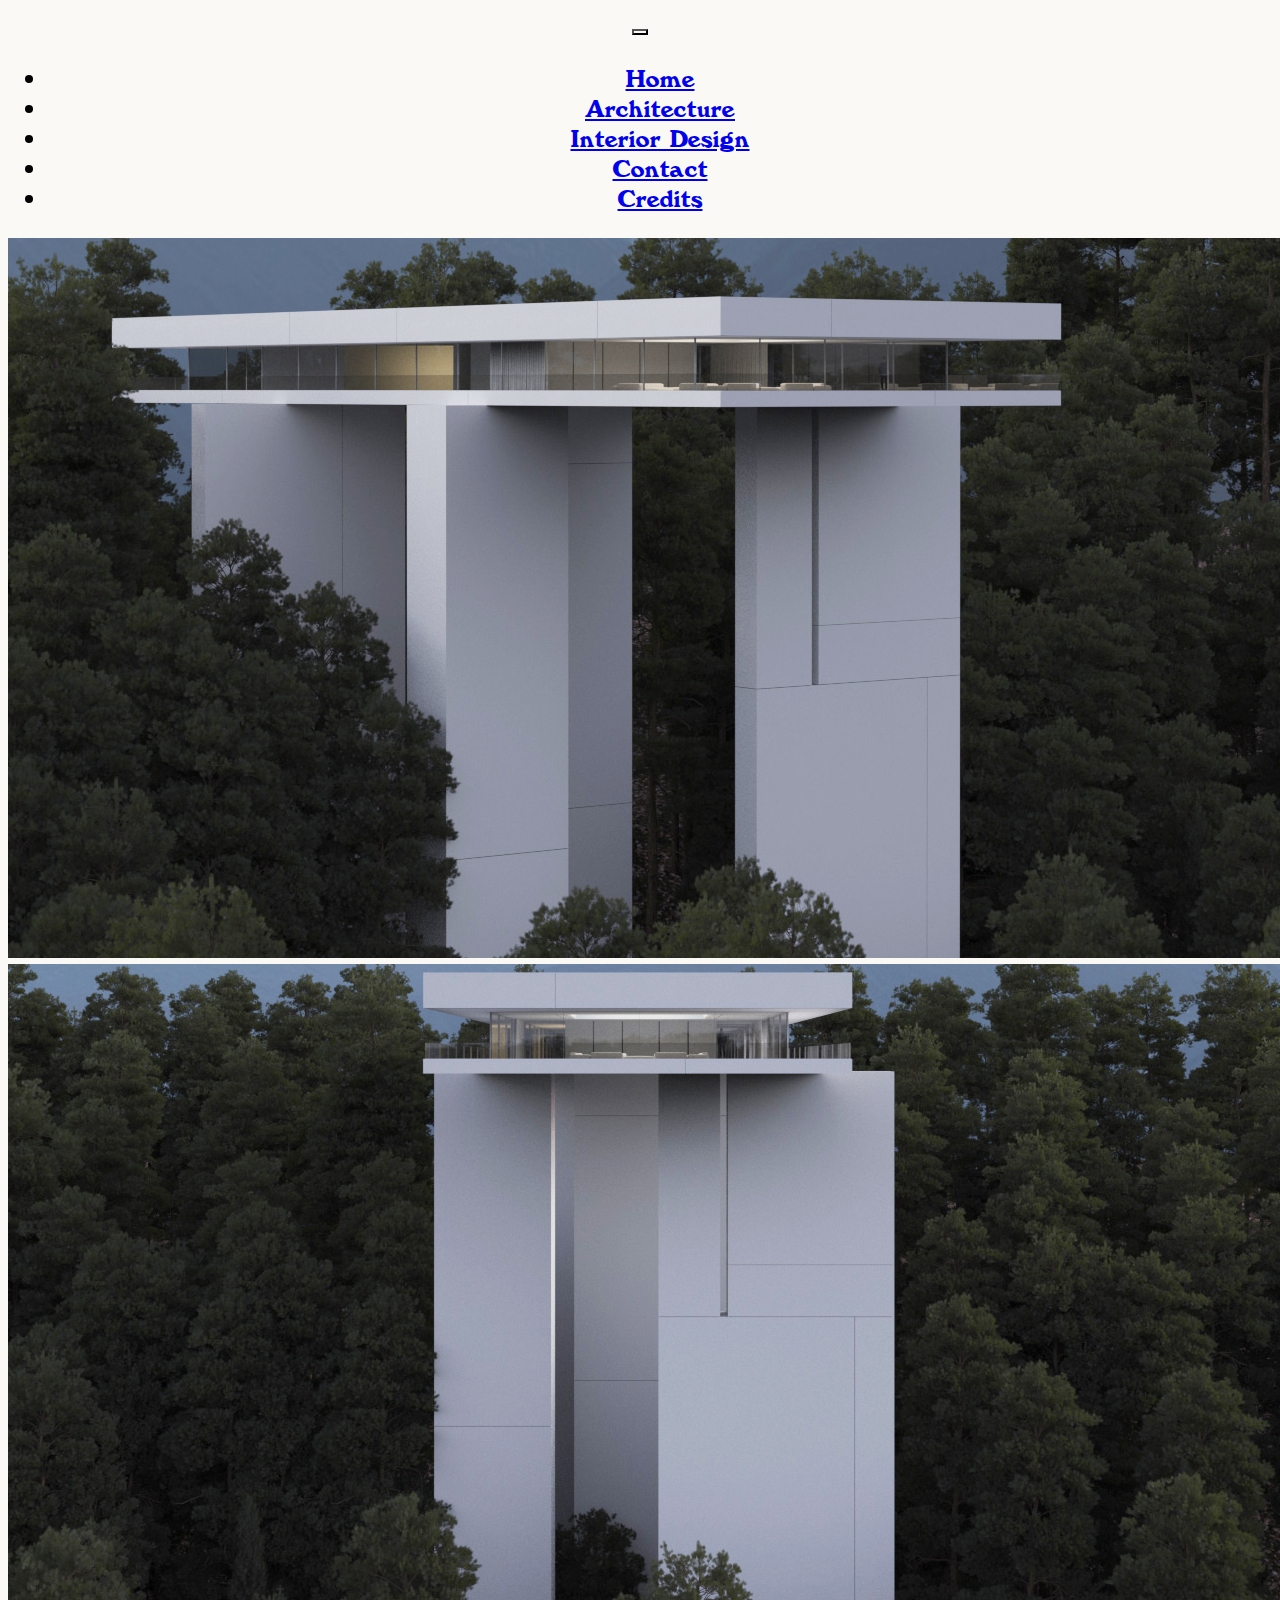
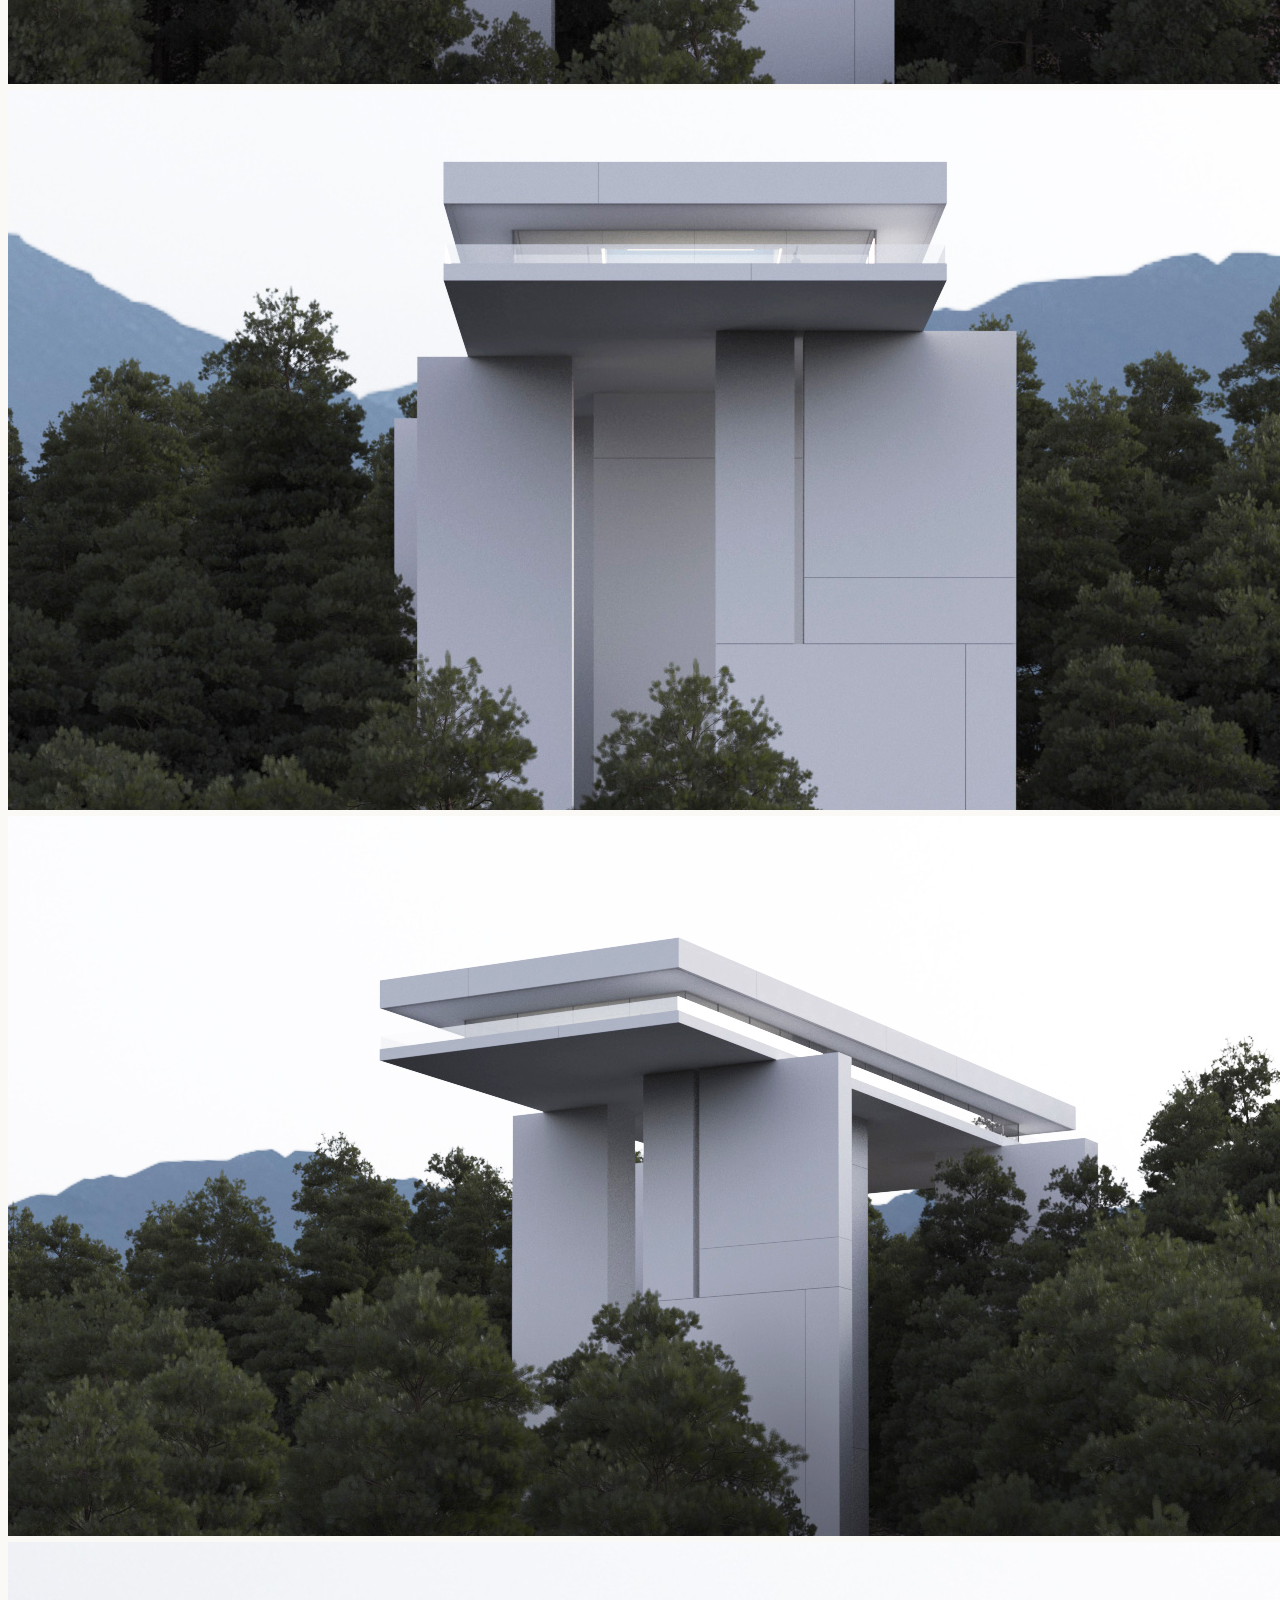
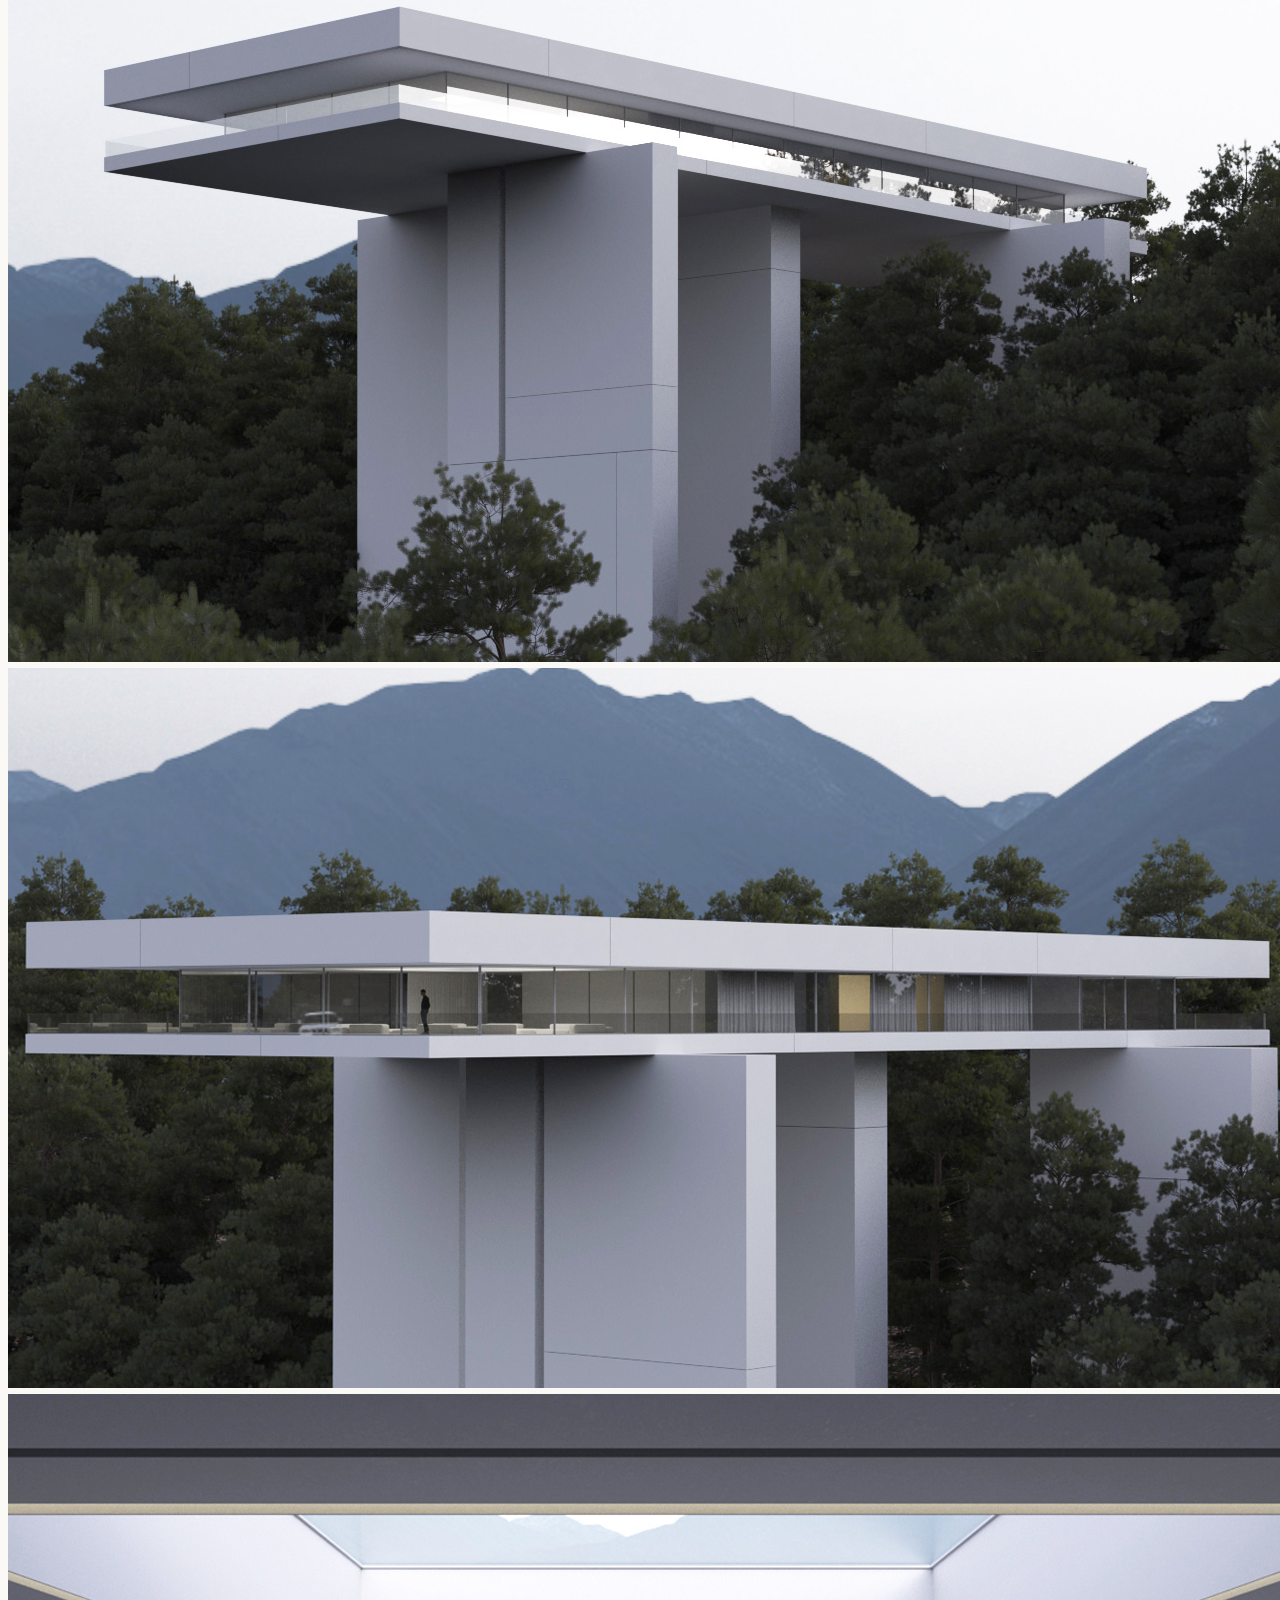
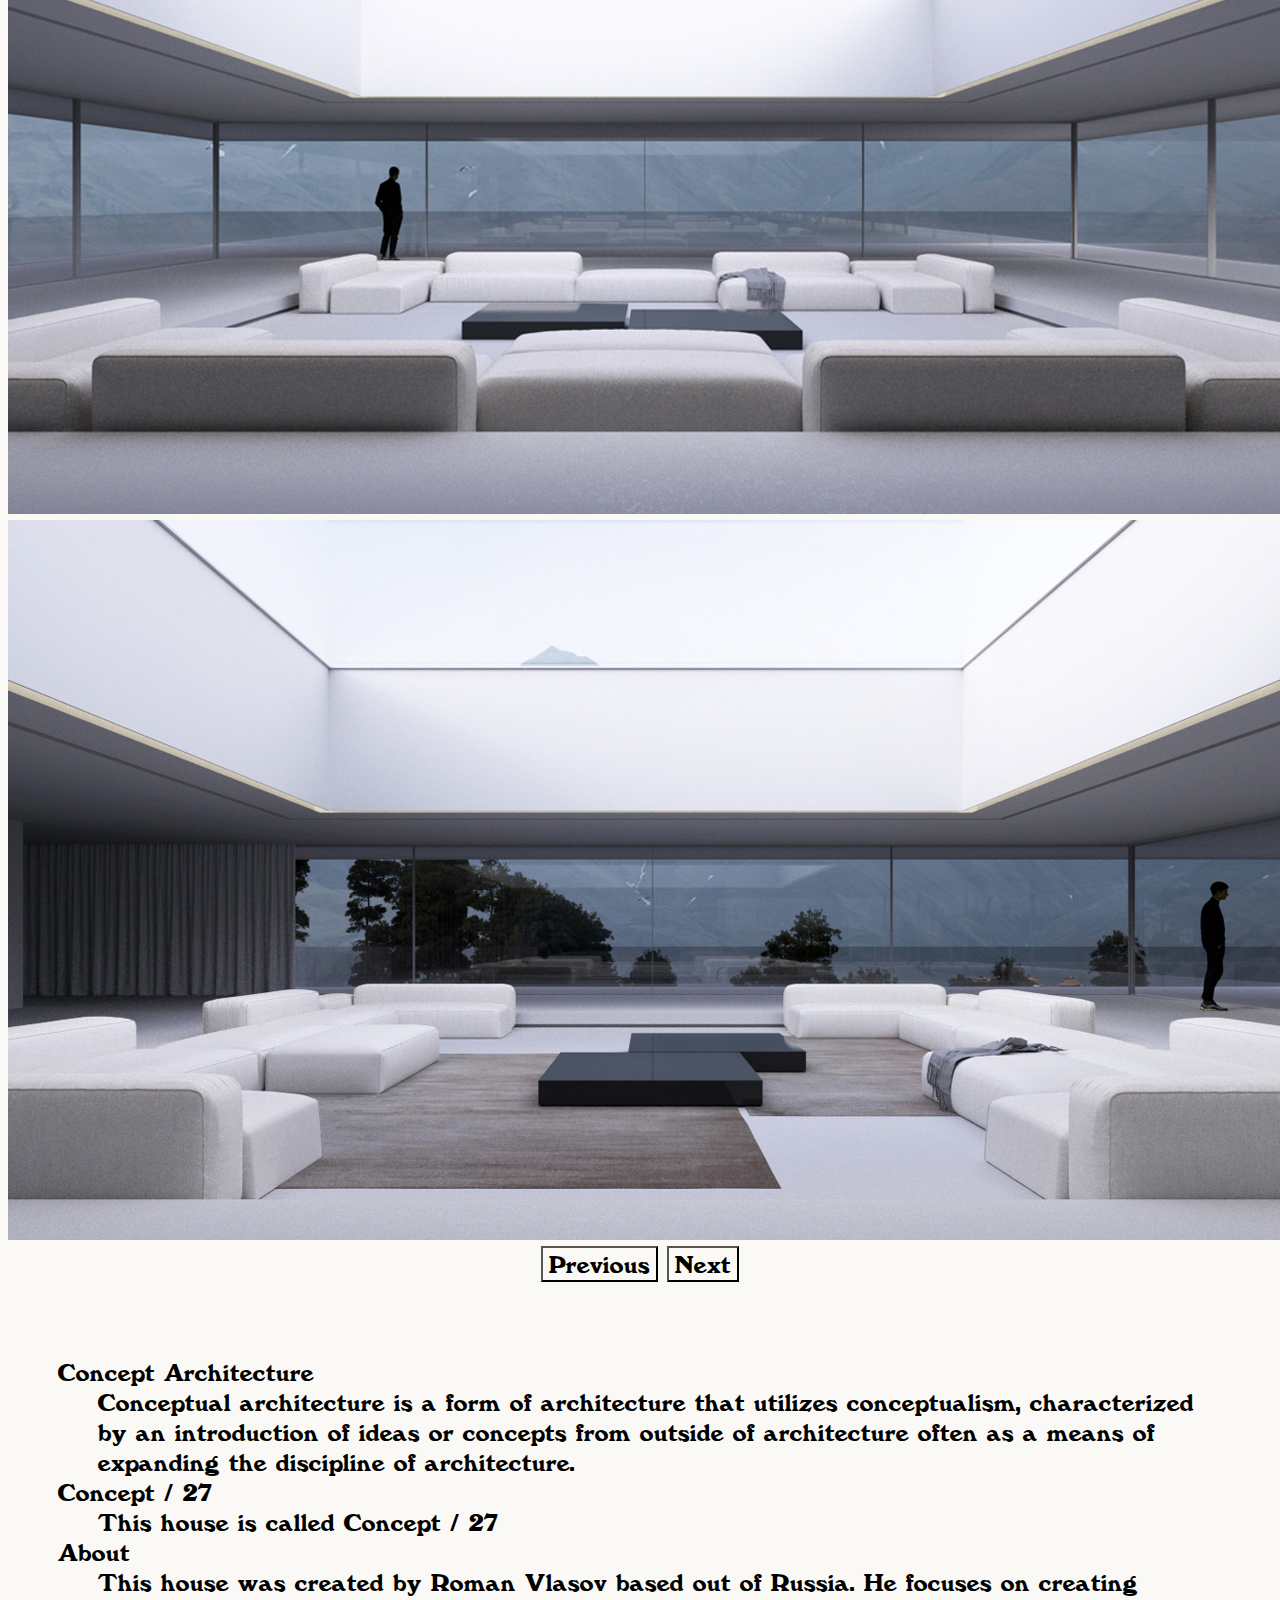
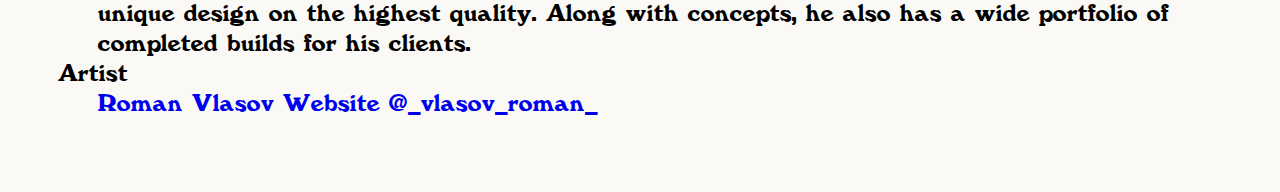
<file: concept.html>
<!DOCTYPE html>
<html lang="eng">

    <head>
        <meta charset="utf-8">
        <meta nme="viewport" content="width=device-width, initial-scale=1">
        <title>Architecture and Interior Design</title>
        <link href="https://cdn.jsdelivr.net/npm/bootstrap@5.3.0-alpha1/dist/css/bootstrap.min.css" rel="stylesheet" integrity="sha384-GLhlTQ8iRABdZLl6O3oVMWSktQOp6b7In1Zl3/Jr59b6EGGoI1aFkw7cmDA6j6gD" crossorigin="anonymous">
        <link href="styles.css" rel="stylesheet">
    </head>

    <nav class="navbar navbar-expand-lg justify-content-center">
        <div class="container-fluid">
          <button class="navbar-toggler" type="button" data-bs-toggle="collapse" data-bs-target="#navbarSupportedContent" aria-controls="navbarSupportedContent" aria-expanded="false" aria-label="Toggle navigation">
            <span class="navbar-toggler-icon"></span>
          </button>
          <div class="collapse navbar-collapse justify-content-center" id="navbarSupportedContent">
            <ul class="navbar-nav mb-2 mb-lg-0">
                <li class="nav-item">
                <a class="nav-link" href="index.html">Home</a>
                </li>
                <li class="nav-item">
                <a class="nav-link" href="arch.html">Architecture</a>
                </li>
                </li>
                <li class="nav-item">
                <a class="nav-link" href="intdes.html">Interior Design</a>
                </li>
                <li class="nav=item">
                <a class="nav-link" href="contact.html">Contact</a>
                </li>
                <li class="nav=item">
                  <a class="nav-link" href="credits.html">Credits</a>
                </li>
            </ul>
          </div>
        </div>
      </div>
    </nav>
    
  <body class="bg-color">

    <div id="carouselExample" class="carousel slide">
      <div class="carousel-inner">
        <div class="carousel-item active">
          <img src="pics/arch/concept-27/test.png" class="d-block w-100" alt="outside-1">
        </div>
        <div class="carousel-item">
          <img src="pics/arch/concept-27/2.png" class="d-block w-100" alt="outside-2">
        </div>
        <div class="carousel-item">
          <img src="pics/arch/concept-27/3.png" class="d-block w-100" alt="oustide-3">
        </div>
        <div class="carousel-item">
          <img src="pics/arch/concept-27/4.png" class="d-block w-100" alt="outside-4">
        </div>
        <div class="carousel-item">
          <img src="pics/arch/concept-27/6.png" class="d-block w-100" alt="outside-6">
        </div>
        <div class="carousel-item">
          <img src="pics/arch/concept-27/7.png" class="d-block w-100" alt="outside-7">
        </div>
        <div class="carousel-item">
          <img src="pics/arch/concept-27/8.png" class="d-block w-100" alt="inside-8">
        </div>
        <div class="carousel-item">
          <img src="pics/arch/concept-27/9.png" class="d-block w-100" alt="inside-9">
        </div>
      </div>
      <button class="carousel-control-prev" type="button" data-bs-target="#carouselExample" data-bs-slide="prev">
        <span class="carousel-control-prev-icon" aria-hidden="true"></span>
        <span class="visually-hidden">Previous</span>
      </button>
      <button class="carousel-control-next" type="button" data-bs-target="#carouselExample" data-bs-slide="next">
        <span class="carousel-control-next-icon" aria-hidden="true"></span>
        <span class="visually-hidden">Next</span>
      </button>
    </div>

    <dl class="row" style="padding: 50px; float: center">
      <dt class="col-sm-3 desc">Concept Architecture</dt>
      <dd class="col-sm-9 desc">Conceptual architecture is a form of architecture that utilizes conceptualism, characterized by an introduction of ideas or concepts from outside of architecture often as a means of expanding the discipline of architecture.</dd>
    
      <dt class="col-sm-3 desc">Concept / 27</dt>
      <dd class="col-sm-9 desc">This house is called Concept / 27</dd>

      <dt class="col-sm-3 desc">About</dt>
      <dd class="col-sm-9 desc">This house was created by Roman Vlasov based out of Russia. He focuses on creating unique design on the highest quality. Along with concepts, he also has a wide portfolio of completed builds for his clients.</dd>
    
      <dt class="col-sm-3 text-truncate desc">Artist</dt>
      <dd class="col-sm-9 desc"><a href="https://vlasovroman.com/portfolio-item/concept-27/" target="_blank" style="text-decoration: none;">Roman Vlasov Website</a><a href="https://www.instagram.com/_vlasov_roman_/?hl=en" target="_blank" style="text-decoration: none;"> @_vlasov_roman_</a></dd>
    </dl>

      <script src="https://cdn.jsdelivr.net/npm/bootstrap@5.3.0-alpha1/dist/js/bootstrap.bundle.min.js" integrity="sha384-w76AqPfDkMBDXo30jS1Sgez6pr3x5MlQ1ZAGC+nuZB+EYdgRZgiwxhTBTkF7CXvN" crossorigin="anonymous"></script>
      <script src="https://cdn.jsdelivr.net/npm/@popperjs/core@2.11.6/dist/umd/popper.min.js" integrity="sha384-oBqDVmMz9ATKxIep9tiCxS/Z9fNfEXiDAYTujMAeBAsjFuCZSmKbSSUnQlmh/jp3" crossorigin="anonymous"></script>
      <script src="https://cdn.jsdelivr.net/npm/bootstrap@5.3.0-alpha1/dist/js/bootstrap.min.js" integrity="sha384-mQ93GR66B00ZXjt0YO5KlohRA5SY2XofN4zfuZxLkoj1gXtW8ANNCe9d5Y3eG5eD" crossorigin="anonymous"></script>

  </body>
</html>
</file>
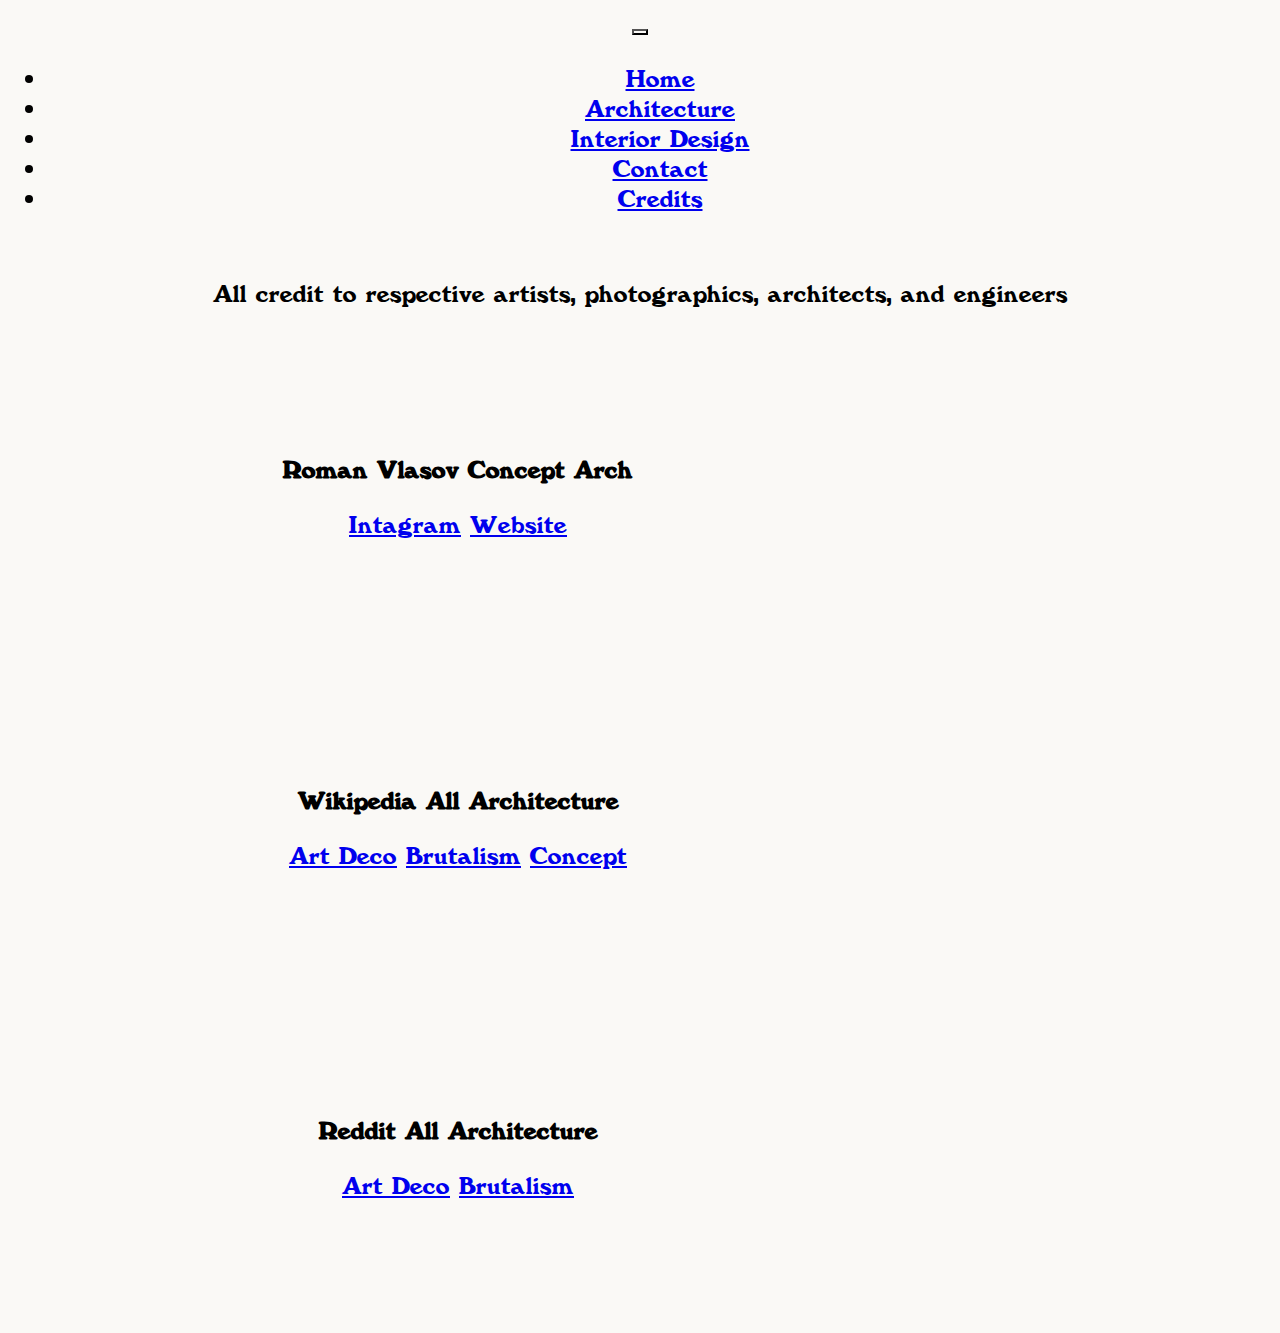
<file: credits.html>
<!DOCTYPE html>
<html lang="eng">

    <head>
        <meta charset="utf-8">
        <meta nme="viewport" content="width=device-width, initial-scale=1">
        <title>Architecture and Interior Design</title>
        <link href="https://cdn.jsdelivr.net/npm/bootstrap@5.3.0-alpha1/dist/css/bootstrap.min.css" rel="stylesheet" integrity="sha384-GLhlTQ8iRABdZLl6O3oVMWSktQOp6b7In1Zl3/Jr59b6EGGoI1aFkw7cmDA6j6gD" crossorigin="anonymous">
        <link href="styles.css" rel="stylesheet">
    </head>

    <nav class="navbar navbar-expand-lg justify-content-center">
        <div class="container-fluid">
          <button class="navbar-toggler" type="button" data-bs-toggle="collapse" data-bs-target="#navbarSupportedContent" aria-controls="navbarSupportedContent" aria-expanded="false" aria-label="Toggle navigation">
            <span class="navbar-toggler-icon"></span>
          </button>
          <div class="collapse navbar-collapse justify-content-center" id="navbarSupportedContent">
            <ul class="navbar-nav mb-2 mb-lg-0">
                <li class="nav-item">
                <a class="nav-link" aria-current="page" href="index.html">Home</a>
                </li>
                <li class="nav-item">
                <a class="nav-link" href="arch.html">Architecture</a>
                </li>
                </li>
                <li class="nav-item">
                <a class="nav-link" href="intdes.html">Interior Design</a>
                </li>
                <li class="nav=item">
                <a class="nav-link" href="contact.html">Contact</a>
                </li>
                </li>
                <li class="nav=item">
                <a class="nav-link active" aria-current=""page href="credits.html">Credits</a>
                </li>
            </ul>
          </div>
        </div>
    </nav>
    
  <body class="bg-color">
    <div class="container mx-auto" style="padding-top: 15px;"">
        <p>All credit to respective artists, photographics, architects, and engineers</p>
    </div>
    <div class="container mx-auto home-padding" style="width:700px">
      <h2>Roman Vlasov
        <small class="text-muted fs-6">Concept Arch</small>
      </h2>
      <p><a href="https://www.instagram.com/_vlasov_roman_/?hl=en" target="_blank">Intagram</a> <a href="https://vlasovroman.com/info/" target="_blank">Website</a></p>
    </div>
    <div class="container mx-auto home-padding" style="width:700px">
        <h2>Wikipedia
          <small class="text-muted fs-6">All Architecture</small>
        </h2>
        <p><a href="https://en.wikipedia.org/wiki/Art_Deco" target="_blank">Art Deco</a> <a href="https://en.wikipedia.org/wiki/Brutalist_architecture" target="_blank">Brutalism</a> <a href="https://en.wikipedia.org/wiki/Concept_art" target="_blank">Concept</a></p>
    </div>
    <div class="container mx-auto home-padding" style="width:700px">
        <h2>Reddit
          <small class="text-muted fs-6">All Architecture</small>
        </h2>
        <p><a href="https://www.reddit.com/r/ArtDeco/" target="_blank">Art Deco</a> <a href="https://www.reddit.com/r/brutalism/" target="_blank">Brutalism</a></p>
    </div>


      <script src="https://cdn.jsdelivr.net/npm/bootstrap@5.3.0-alpha1/dist/js/bootstrap.bundle.min.js" integrity="sha384-w76AqPfDkMBDXo30jS1Sgez6pr3x5MlQ1ZAGC+nuZB+EYdgRZgiwxhTBTkF7CXvN" crossorigin="anonymous"></script>
      <script src="https://cdn.jsdelivr.net/npm/@popperjs/core@2.11.6/dist/umd/popper.min.js" integrity="sha384-oBqDVmMz9ATKxIep9tiCxS/Z9fNfEXiDAYTujMAeBAsjFuCZSmKbSSUnQlmh/jp3" crossorigin="anonymous"></script>
      <script src="https://cdn.jsdelivr.net/npm/bootstrap@5.3.0-alpha1/dist/js/bootstrap.min.js" integrity="sha384-mQ93GR66B00ZXjt0YO5KlohRA5SY2XofN4zfuZxLkoj1gXtW8ANNCe9d5Y3eG5eD" crossorigin="anonymous"></script>

  </body>
</html>
</file>
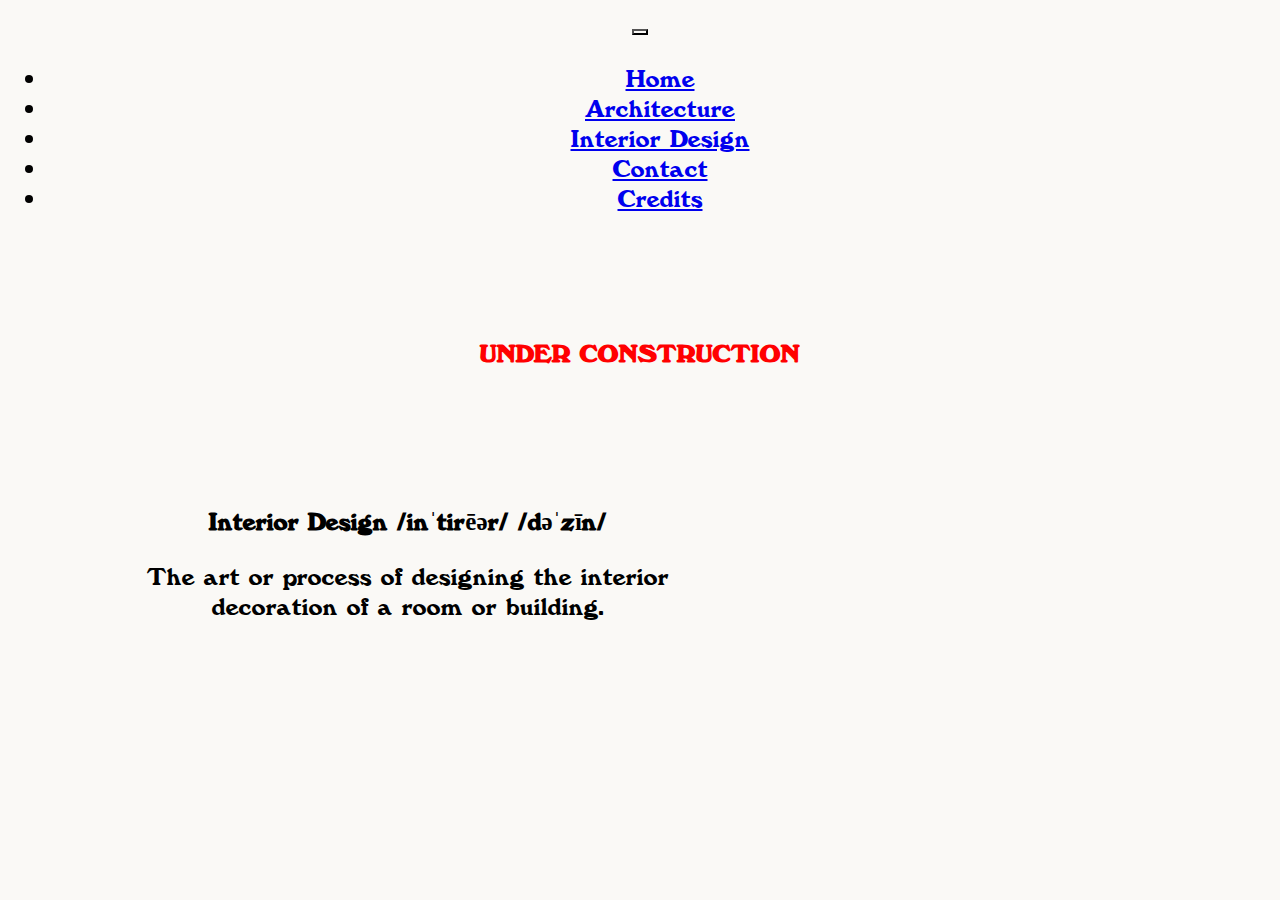
<file: intdes.html>
<!DOCTYPE html>
<html lang="eng">

    <head>
        <meta charset="utf-8">
        <meta nme="viewport" content="width=device-width, initial-scale=1">
        <title>Architecture and Interior Design</title>
        <link href="https://cdn.jsdelivr.net/npm/bootstrap@5.3.0-alpha1/dist/css/bootstrap.min.css" rel="stylesheet" integrity="sha384-GLhlTQ8iRABdZLl6O3oVMWSktQOp6b7In1Zl3/Jr59b6EGGoI1aFkw7cmDA6j6gD" crossorigin="anonymous">
        <link href="styles.css" rel="stylesheet">
    </head>

    <nav class="navbar navbar-expand-lg justify-content-center">
        <div class="container-fluid">
          <button class="navbar-toggler" type="button" data-bs-toggle="collapse" data-bs-target="#navbarSupportedContent" aria-controls="navbarSupportedContent" aria-expanded="false" aria-label="Toggle navigation">
            <span class="navbar-toggler-icon"></span>
          </button>
          <div class="collapse navbar-collapse justify-content-center" id="navbarSupportedContent">
            <ul class="navbar-nav mb-2 mb-lg-0">
                <li class="nav-item">
                <a class="nav-link" href="index.html">Home</a>
                </li>
                <li class="nav-item">
                <a class="nav-link" href="arch.html">Architecture</a>
                </li>
                </li>
                <li class="nav-item">
                <a class="nav-link active" aria-current="page" href="intdes.html">Interior Design</a>
                </li>
                <li class="nav=item">
                <a class="nav-link" href="contact.html">Contact</a>
                </li>
                <li class="nav=item">
                  <a class="nav-link" href="credits.html">Credits</a>
                </li>
            </ul>
          </div>
        </div>
    </nav>
    
  <body class="bg-color">
    <h1 style="padding-top: 100px; color: red">UNDER CONSTRUCTION</h1>
    <div class="container mx-auto home-padding" style="width:600px">
      <h2>Interior Design
        <small class="text-muted fs-6">/inˈtirēər/ /dəˈzīn/ </small>
      </h2>
      <p>The art or process of designing the interior decoration of a room or building.</p>
    </div>

      <script src="https://cdn.jsdelivr.net/npm/bootstrap@5.3.0-alpha1/dist/js/bootstrap.bundle.min.js" integrity="sha384-w76AqPfDkMBDXo30jS1Sgez6pr3x5MlQ1ZAGC+nuZB+EYdgRZgiwxhTBTkF7CXvN" crossorigin="anonymous"></script>
      <script src="https://cdn.jsdelivr.net/npm/@popperjs/core@2.11.6/dist/umd/popper.min.js" integrity="sha384-oBqDVmMz9ATKxIep9tiCxS/Z9fNfEXiDAYTujMAeBAsjFuCZSmKbSSUnQlmh/jp3" crossorigin="anonymous"></script>
      <script src="https://cdn.jsdelivr.net/npm/bootstrap@5.3.0-alpha1/dist/js/bootstrap.min.js" integrity="sha384-mQ93GR66B00ZXjt0YO5KlohRA5SY2XofN4zfuZxLkoj1gXtW8ANNCe9d5Y3eG5eD" crossorigin="anonymous"></script>
    </div>
  </body>
</html>
</file>
<file: styles.css>
* {
    font-family: "CooperBlack";
    background-color: #FAF9F6;
    text-align: center;
    font-size: 25px
}

@font-face {
    font-family: "CooperBlack";
    src: url(fonts/windsor.ttf);
}

body {
    background-color: #FAF9F6;
}

.home-padding {
    padding: 100px
}

.pic {
    width: 500px;
}

.desc {
    text-align: left;
}

.home a:link {
    color: black;
}
</file>
